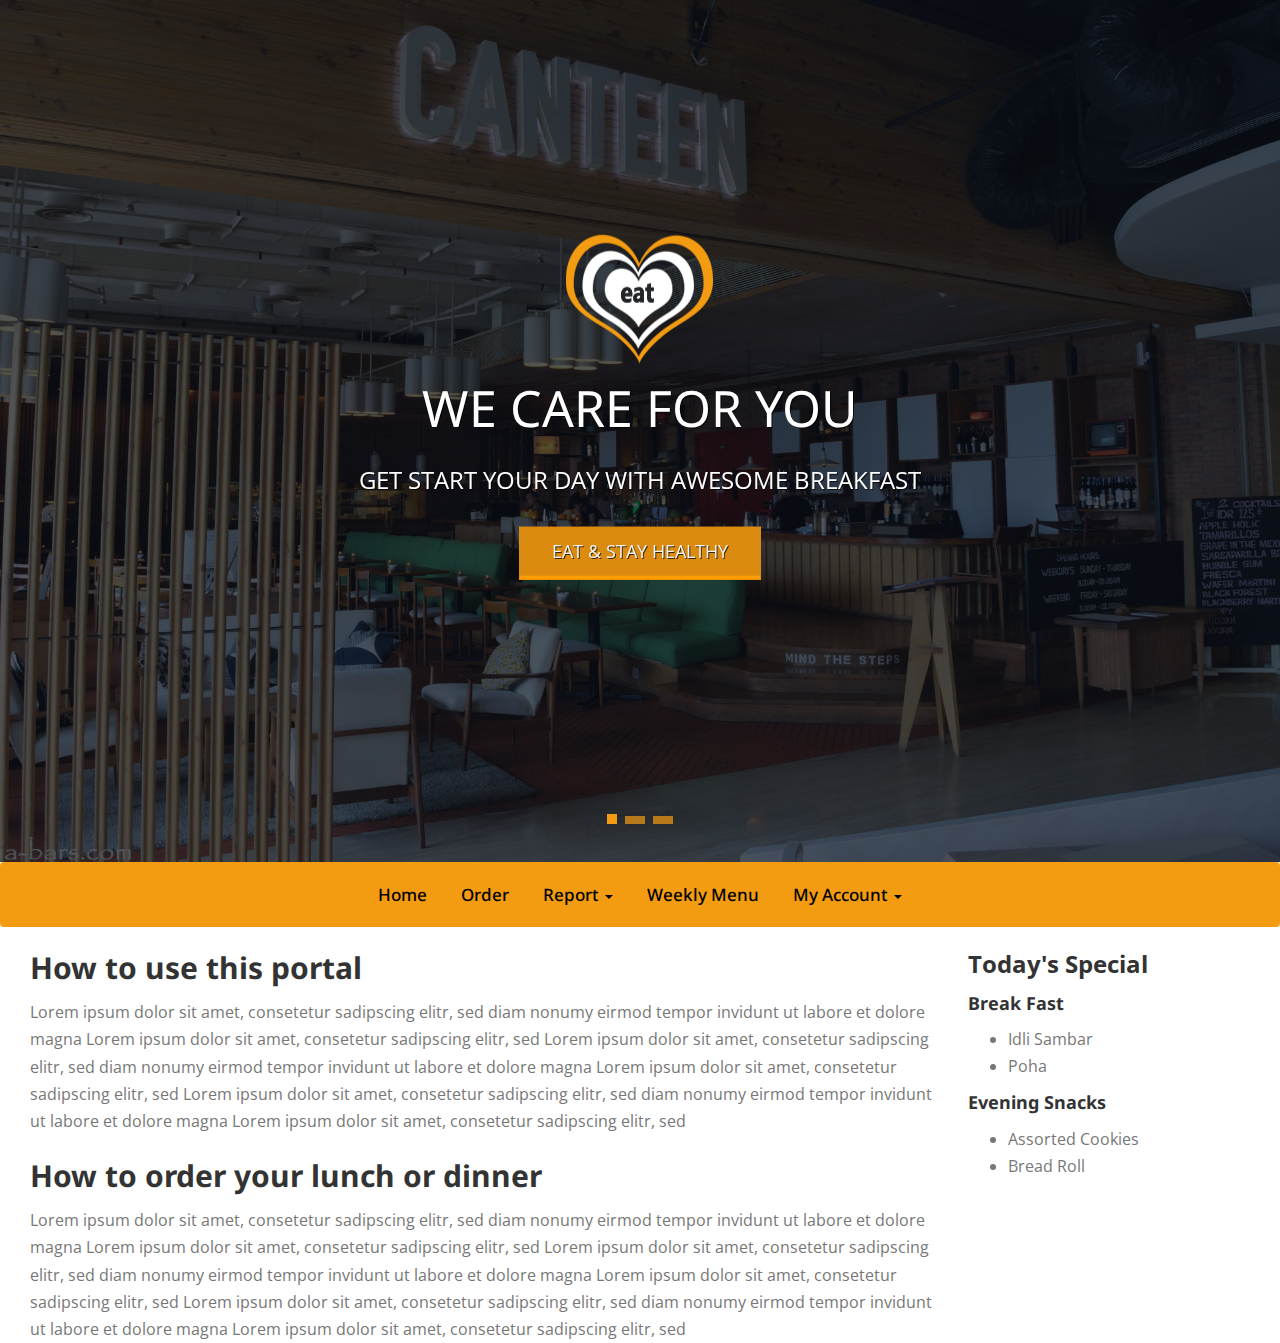
<file: index.html>
!DOCTYPE html>
<!--[if lt IE 7 ]> <html class="ie ie6 no-js" lang="en"> <![endif]-->
<!--[if IE 7 ]>    <html class="ie ie7 no-js" lang="en"> <![endif]-->
<!--[if IE 8 ]>    <html class="ie ie8 no-js" lang="en"> <![endif]-->
<!--[if IE 9 ]>    <html class="ie ie9 no-js" lang="en"> <![endif]-->
<!--[if gt IE 9]><!-->
<html class="no-js" lang="en">
<!--<![endif]-->
<head>

<meta charset="UTF-8"/>

<title>Eat Restaurant Bootstrap HTML5 Responsive Template</title>

<meta name="description" content="Eat Restaurant Bootstrap Template">

<meta name="author" content="webthemez">

<meta name="viewport" content="width=device-width, initial-scale=1.0">

<link rel="stylesheet" type="text/css" media="screen" href="css/bootstrap.css">
<link rel="stylesheet" href="css/font-awesome.css">
<!--<link rel="stylesheet" href="css/animate.css">-->
<link rel="stylesheet" href="css/styles.css">

<link href='http://fonts.googleapis.com/css?family=Droid+Sans:400,700' rel='stylesheet' type='text/css'>
<link href='http://fonts.googleapis.com/css?family=Open+Sans:400,700' rel='stylesheet' type='text/css'>

 
</head>
<body>
<!--wrapper start-->
<div class="wrapper">
	<!--header-->
	<header id="header">
	<div class="carousel fade-carousel slide" data-ride="carousel" data-interval="4000" id="bs-carousel">
  <!-- Overlay -->
  <div class="overlay"></div>

  <!-- Indicators -->
  <ol class="carousel-indicators">
    <li data-target="#bs-carousel" data-slide-to="0" class="active"></li>
    <li data-target="#bs-carousel" data-slide-to="1"></li>
    <li data-target="#bs-carousel" data-slide-to="2"></li>
  </ol>
  
  <!-- Wrapper for slides -->
  <div class="carousel-inner">
    <div class="item slides active">
      <div class="slide-1"></div>
      <div class="hero">
        <hgroup>
		 <img src="img/logo.png" alt="logo"/>
            <h1>We care for you</h1>        
            <h3>Get start your day with awesome breakfast</h3>
        </hgroup>
        <a class="btn btn-hero btn-lg" href="#service">Eat & Stay healthy</a>
      </div>
    </div>
    <div class="item slides">
      <div class="slide-2"></div>
      <div class="hero">        
        <hgroup>
		   <img src="img/logo.png" alt="logo"/>
            <h1>We care for you</h1>        
            <h3>Get start your day with awesome breakfast</h3>
        </hgroup>       
        <a class="btn btn-hero btn-lg" href="#service">Eat & Stay healthy</a>
      </div>
    </div>
    <div class="item slides">
      <div class="slide-3"></div>
      <div class="hero">        
        <hgroup>
		 <img src="img/logo.png" alt="logo"/>
            <h1>We care for you</h1>        
            <h3>Get start your day with awesome breakfast</h3>
        </hgroup>
        <a class="btn btn-hero btn-lg" href="#service">Eat & Stay healthy</a>
      </div>
    </div>
  </div> 


	<div class="menu">
		<nav class="navbar navbar-wrapper"> 
      <div class="container">
            <div class="navbar-header">
        <button type="button" id="nav-toggle" class="navbar-toggle" data-toggle="collapse" data-target="#main-nav"> <span class="sr-only">Toggle navigation</span> <span class="icon-bar"></span> <span class="icon-bar"></span> <span class="icon-bar"></span> </button>
        </div>
	    <div id="main-nav" class="collapse navbar-collapse">
			 <ul class="nav navbar-nav">
			  <li><a href="homepage.html" class="scroll-link">Home</a></li>
			  <li><a href="orderpage.html" class="scroll-link">Order</a></li>
			  <li class="dropdown" class="scroll link">
          <a class="dropdown-toggle" data-toggle="dropdown" href="#">Report <span class="caret"></span></a>
          <ul class="dropdown-menu" role="menu">
            <li><a href="dailyreports.html">Daily Report</a></li>
            <li><a href="weeklyreports.html">Weekly Report</a></li>
            <li><a href="wastagedaily.html">Wastage Daily</a></li>
            <li><a href="wastageweekly.html">Wastage Weekly</a></li>
          </ul>
        </li>
      
			  <li><a href="weeklymenupage.html" class="scroll-link">Weekly Menu</a></li> 
			  <li class="dropdown" class="">
          <a class="dropdown-toggle" data-toggle="dropdown" href="#">My Account <span class="caret"></span></a>
          <ul class="dropdown-menu" role="menu">
            <li><a href="login.html">Log In</a></li>
            <li><a href="profilepage.html">Profile</a></li>
            <li><a href="orderhistory.html">Orders</a></li>
            <li><a href="homepage.html">SignOut</a></li>
          </ul>
        </li>
			</ul>
      </div>
      </div>  
		</nav>
	</div>		
	</header>
<div class="col-sm-12">
  <div class="col-sm-9">
    <h2>How to use this portal</h2>
    Lorem ipsum dolor sit amet, consetetur sadipscing elitr, sed diam nonumy eirmod tempor invidunt ut labore et dolore magna Lorem ipsum dolor sit amet, consetetur sadipscing elitr, sed Lorem ipsum dolor sit amet, consetetur sadipscing elitr, sed diam nonumy eirmod tempor invidunt ut labore et dolore magna Lorem ipsum dolor sit amet, consetetur sadipscing elitr, sed Lorem ipsum dolor sit amet, consetetur sadipscing elitr, sed diam nonumy eirmod tempor invidunt ut labore et dolore magna Lorem ipsum dolor sit amet, consetetur sadipscing elitr, sed
    <h2>How to order your lunch or dinner</h2>
      Lorem ipsum dolor sit amet, consetetur sadipscing elitr, sed diam nonumy eirmod tempor invidunt ut labore et dolore magna Lorem ipsum dolor sit amet, consetetur sadipscing elitr, sed Lorem ipsum dolor sit amet, consetetur sadipscing elitr, sed diam nonumy eirmod tempor invidunt ut labore et dolore magna Lorem ipsum dolor sit amet, consetetur sadipscing elitr, sed Lorem ipsum dolor sit amet, consetetur sadipscing elitr, sed diam nonumy eirmod tempor invidunt ut labore et dolore magna Lorem ipsum dolor   sit amet, consetetur sadipscing elitr, sed
  </div>
  <div class="col-sm-3">
    <h3>Today's Special</h3>
      <h4>Break Fast</h4>
        <ul>
          <li>Idli Sambar</li>
          <li>Poha</li>
        </ul>
      <h4>Evening Snacks</h4>
        <ul>
          <li>Assorted Cookies</li>
          <li>Bread Roll</li>
        </ul>
  </div>
</div>
</div>

<!--Javascripts-->
<script src="js/jquery.js"></script>
<script src="js/modernizr.js"></script>
<script src="js/bootstrap.js"></script>
<script src="js/jquery-scrolltofixed.js"></script>
<script src="js/jquery.nav.js"></script> 
<script src="js/jquery.easing.1.3.js"></script>
<script src="js/menustick.js"></script> 
<script src="js/easing.js"></script>
<script src="js/wow.js"></script>
<script src="js/smoothscroll.js"></script>
<script src="js/masonry.js"></script>
<script src="js/imgloaded.js"></script>
<script src="js/classie.js"></script>
<script src="js/colorfinder.js"></script>
<script src="js/gridscroll.js"></script>
<script src="js/contact.js"></script>
<script src="js/custom.js"></script>

<script type="text/javascript">
jQuery(function($) {
$(document).ready( function() {
  $('.navbar-wrapper').stickUp();
  });
});
</script>
</body>
</html>
</file>
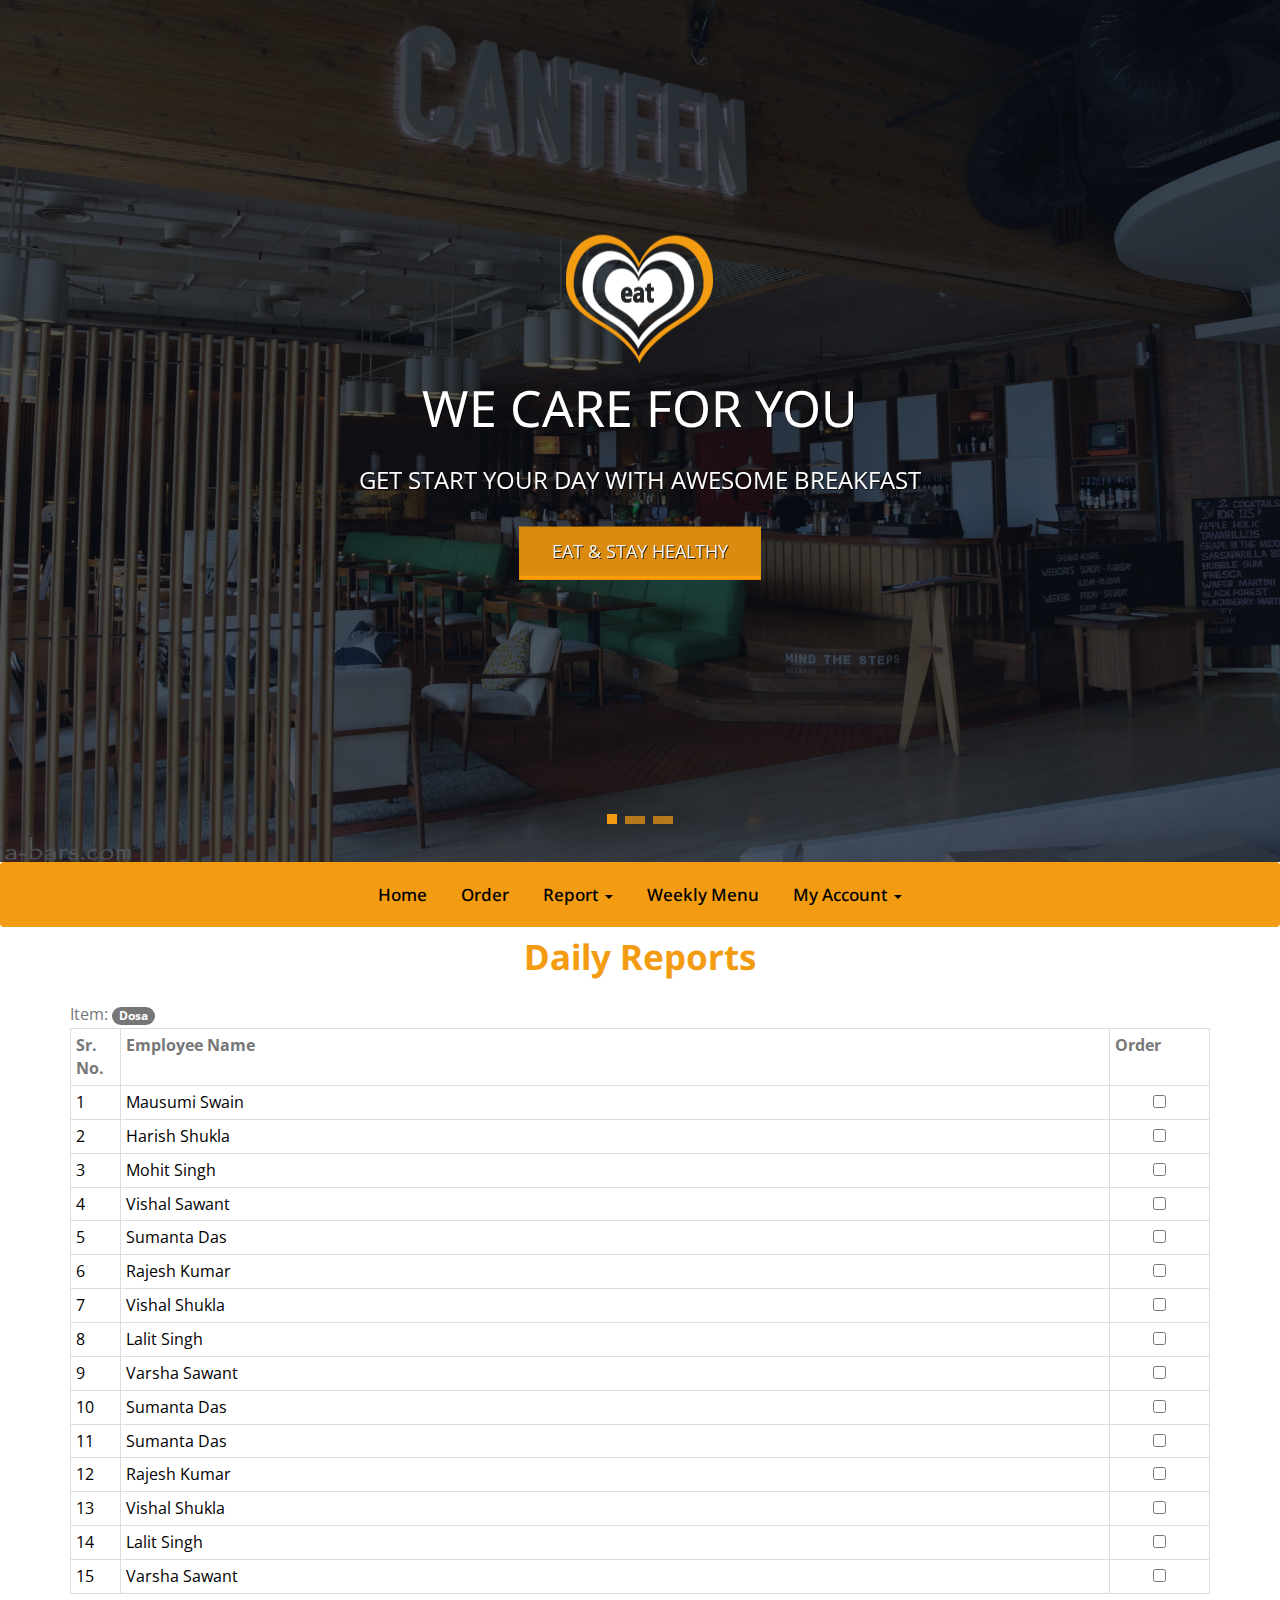
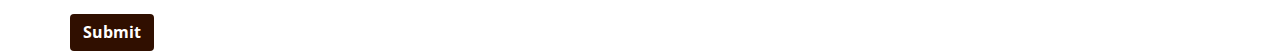
<file: dailyreports.html>
!DOCTYPE html>
<!--[if lt IE 7 ]> <html class="ie ie6 no-js" lang="en"> <![endif]-->
<!--[if IE 7 ]>    <html class="ie ie7 no-js" lang="en"> <![endif]-->
<!--[if IE 8 ]>    <html class="ie ie8 no-js" lang="en"> <![endif]-->
<!--[if IE 9 ]>    <html class="ie ie9 no-js" lang="en"> <![endif]-->
<!--[if gt IE 9]><!-->
<html class="no-js" lang="en">
<!--<![endif]-->
<head>

<meta charset="UTF-8"/>

<title>Eat Restaurant Bootstrap HTML5 Responsive Template</title>

<meta name="description" content="Eat Restaurant Bootstrap Template">

<meta name="author" content="webthemez">

<meta name="viewport" content="width=device-width, initial-scale=1.0">

<link rel="stylesheet" type="text/css" media="screen" href="css/bootstrap.css">
<link rel="stylesheet" href="css/font-awesome.css">
<!--<link rel="stylesheet" href="css/animate.css">-->
<link rel="stylesheet" href="css/styles.css">

<link href='http://fonts.googleapis.com/css?family=Droid+Sans:400,700' rel='stylesheet' type='text/css'>
<link href='http://fonts.googleapis.com/css?family=Open+Sans:400,700' rel='stylesheet' type='text/css'>

 
</head>
<body>
<!--wrapper start-->
<div class="wrapper">
	<!--header-->
	<header id="header">
	<div class="carousel fade-carousel slide" data-ride="carousel" data-interval="4000" id="bs-carousel">
  <!-- Overlay -->
  <div class="overlay"></div>

  <!-- Indicators -->
  <ol class="carousel-indicators">
    <li data-target="#bs-carousel" data-slide-to="0" class="active"></li>
    <li data-target="#bs-carousel" data-slide-to="1"></li>
    <li data-target="#bs-carousel" data-slide-to="2"></li>
  </ol>
  
  <!-- Wrapper for slides -->
  <div class="carousel-inner">
    <div class="item slides active">
      <div class="slide-1"></div>
      <div class="hero">
        <hgroup>
		 <img src="img/logo.png" alt="logo"/>
            <h1>We care for you</h1>        
            <h3>Get start your day with awesome breakfast</h3>
        </hgroup>
        <a class="btn btn-hero btn-lg" href="#service">Eat & Stay healthy</a>
      </div>
    </div>
    <div class="item slides">
      <div class="slide-2"></div>
      <div class="hero">        
        <hgroup>
		   <img src="img/logo.png" alt="logo"/>
            <h1>We care for you</h1>        
            <h3>Get start your day with awesome breakfast</h3>
        </hgroup>       
        <a class="btn btn-hero btn-lg" href="#service">Eat & Stay healthy</a>
      </div>
    </div>
    <div class="item slides">
      <div class="slide-3"></div>
      <div class="hero">        
        <hgroup>
		 <img src="img/logo.png" alt="logo"/>
            <h1>We care for you</h1>        
            <h3>Get start your day with awesome breakfast</h3>
        </hgroup>
        <a class="btn btn-hero btn-lg" href="#service">Eat & Stay healthy</a>
      </div>
    </div>
  </div> 


	<div class="menu">
		<nav class="navbar navbar-wrapper"> 
      <div class="container">
            <div class="navbar-header">
        <button type="button" id="nav-toggle" class="navbar-toggle" data-toggle="collapse" data-target="#main-nav"> <span class="sr-only">Toggle navigation</span> <span class="icon-bar"></span> <span class="icon-bar"></span> <span class="icon-bar"></span> </button>
        </div>
      <div id="main-nav" class="collapse navbar-collapse">
       <ul class="nav navbar-nav">
        <li><a href="homepage.html" class="scroll-link">Home</a></li>
        <li><a href="orderpage.html" class="scroll-link">Order</a></li>
        <li class="dropdown" class="scroll link">
          <a class="dropdown-toggle" data-toggle="dropdown" href="#">Report <span class="caret"></span></a>
          <ul class="dropdown-menu" role="menu">
            <li><a href="dailyreports.html">Daily Report</a></li>
            <li><a href="weeklyreports.html">Weekly Report</a></li>
            <li><a href="wastagedaily.html">Wastage Daily</a></li>
            <li><a href="wastageweekly.html">Wastage Weekly</a></li>
          </ul>
        </li>
      
        <li><a href="weeklymenupage.html" class="scroll-link">Weekly Menu</a></li> 
        <li class="dropdown" class="">
          <a class="dropdown-toggle" data-toggle="dropdown" href="#">My Account <span class="caret"></span></a>
          <ul class="dropdown-menu" role="menu">
            <li><a href="login.html">Log In</a></li>
            <li><a href="profilepage.html">Profile</a></li>
            <li><a href="orderhistory.html">Orders</a></li>
            <li><a href="homepage.html">SignOut</a></li>
          </ul>
        </li>
      </ul>
      </div>
      </div>  
		</nav>
	</div>		
	</header>

  
  
    <div class="container">
      <div class="heading">     
      <h2>Daily Reports</h2>     
      <!--<h3>Phasellus non dolor nibh. Nullam elementum tellus pretium feugiat.<br>
       Cras dictum tellus dui, vitae sollicitudin ipsum tincidunt in. Sed tincidunt tristique enim sed sollcitudin.</h3>-->
    </div> 
    <div class="label-txt">Item: <span class="badge">Dosa</span></div>
      <table class="table table-condensed table-bordered">
        <tr>
          <th width="50px">Sr. No.</th>
          <th>Employee Name</th>
          <th width="100px">Order</th>
        </tr>
        <tr>
          <td>1</td>
          <td>Mausumi Swain</td>
          <td class="text-center"><input class="check-box" type="checkbox"></td>
        </tr>
        <tr>
          <td>2</td>
          <td>Harish Shukla</td>
          <td class="text-center"><input class="check-box" type="checkbox"></td>
        </tr>
        <tr>
          <td>3</td>
          <td>Mohit Singh</td>
          <td class="text-center"><input class="check-box" type="checkbox"></td>
        </tr>
        <tr>
          <td>4</td>
          <td>Vishal Sawant</td>
          <td class="text-center"><input class="check-box" type="checkbox"></td>
        </tr>
        <tr>
          <td>5</td>
          <td>Sumanta Das</td>
          <td class="text-center"><input class="check-box" type="checkbox"></td>
        </tr>
        <tr>
          <td>6</td>
          <td>Rajesh Kumar</td>
          <td class="text-center"><input class="check-box" type="checkbox"></td>
        </tr>
        <tr>
          <td>7</td>
          <td>Vishal Shukla</td>
          <td class="text-center"><input class="check-box" type="checkbox"></td>
        </tr>
        <tr>
          <td>8</td>
          <td>Lalit Singh</td>
          <td class="text-center"><input class="check-box" type="checkbox"></td>
        </tr>
        <tr>
          <td>9</td>
          <td>Varsha Sawant</td>
          <td class="text-center"><input class="check-box" type="checkbox"></td>
        </tr>
        <tr>
          <td>10</td>
          <td>Sumanta Das</td>
          <td class="text-center"><input class="check-box" type="checkbox"></td>
        </tr>
        <tr>
          <td>11</td>
          <td>Sumanta Das</td>
          <td class="text-center"><input class="check-box" type="checkbox"></td>
        </tr>
        <tr>
          <td>12</td>
          <td>Rajesh Kumar</td>
          <td class="text-center"><input class="check-box" type="checkbox"></td>
        </tr>
        <tr>
          <td>13</td>
          <td>Vishal Shukla</td>
          <td class="text-center"><input class="check-box" type="checkbox"></td>
        </tr>
        <tr>
          <td>14</td>
          <td>Lalit Singh</td>
          <td class="text-center"><input class="check-box" type="checkbox"></td>
        </tr>
        <tr>
          <td>15</td>
          <td>Varsha Sawant</td>
          <td class="text-center"><input class="check-box" type="checkbox"></td>
        </tr>
      </table>
      <div class="right">
        <button class="btn btn-submit">Submit</button>
      </div>
    </div>
  </div>

<!--Javascripts-->
<script src="js/jquery.js"></script>
<script src="js/modernizr.js"></script>
<script src="js/bootstrap.js"></script>
<script src="js/jquery-scrolltofixed.js"></script>
<script src="js/jquery.nav.js"></script> 
<script src="js/jquery.easing.1.3.js"></script>
<script src="js/menustick.js"></script> 
<script src="js/easing.js"></script>
<script src="js/wow.js"></script>
<script src="js/smoothscroll.js"></script>
<script src="js/masonry.js"></script>
<script src="js/imgloaded.js"></script>
<script src="js/classie.js"></script>
<script src="js/colorfinder.js"></script>
<script src="js/gridscroll.js"></script>
<script src="js/contact.js"></script>
<script src="js/custom.js"></script>

<script type="text/javascript">
jQuery(function($) {
$(document).ready( function() {
  $('.navbar-wrapper').stickUp();
  });
});
</script>
</body>
</html>
</file>
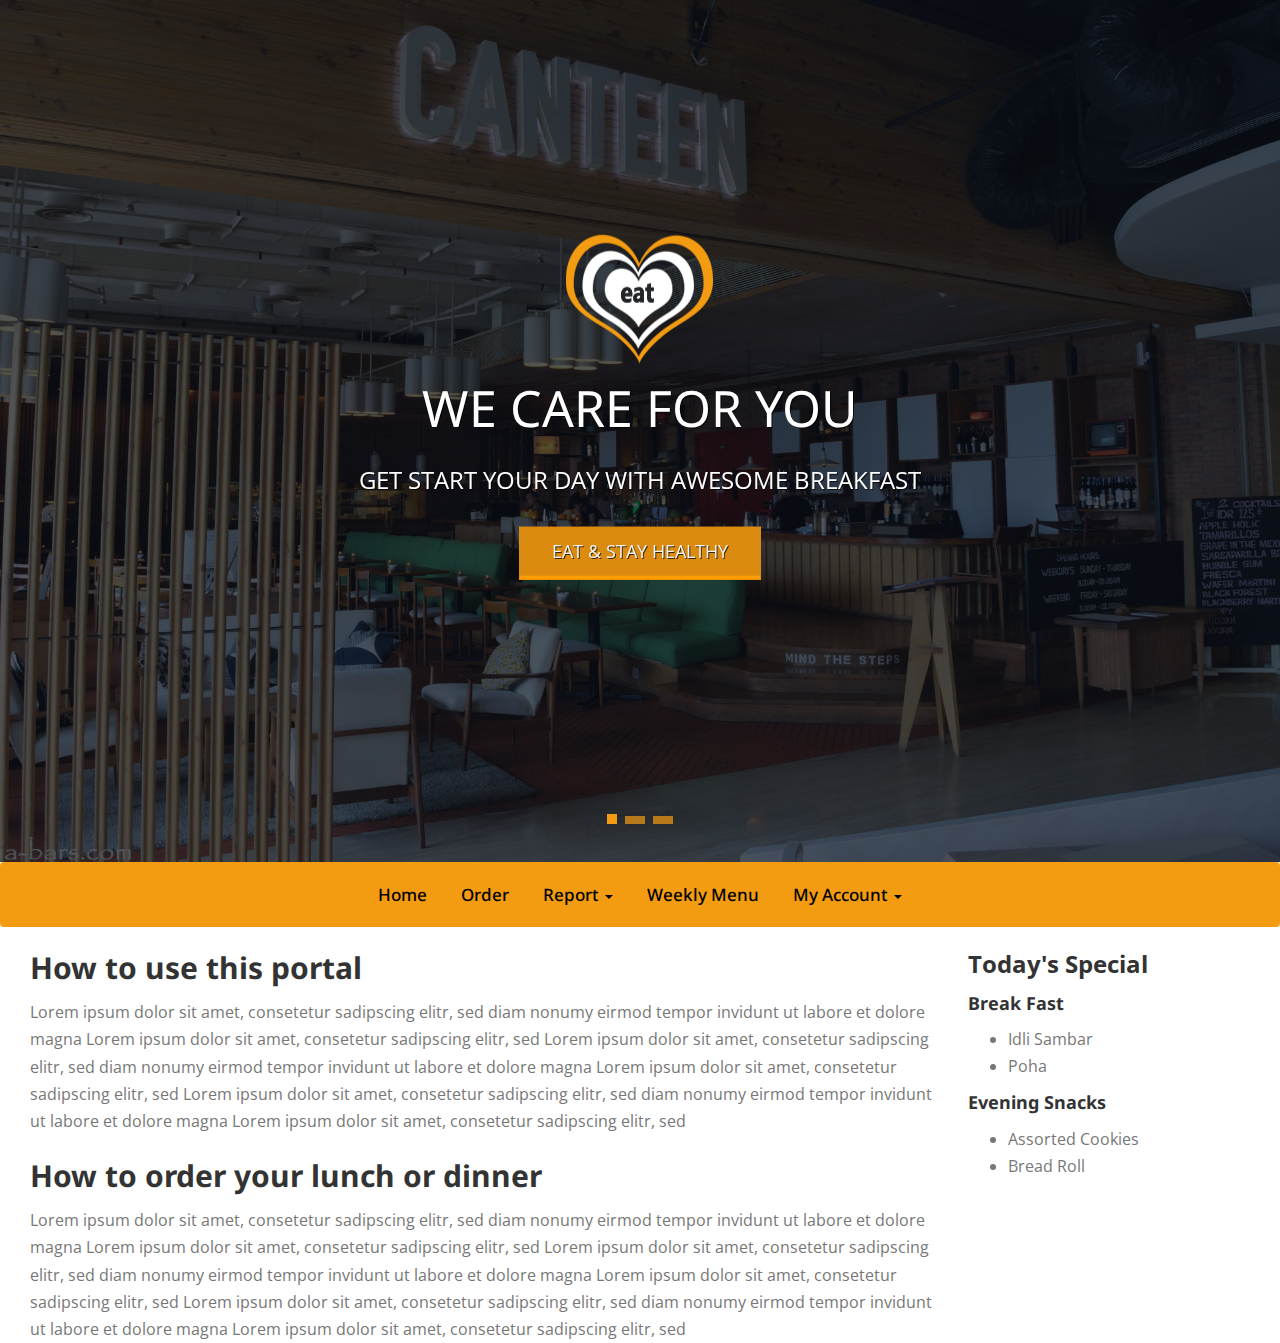
<file: homepage.html>
!DOCTYPE html>
<!--[if lt IE 7 ]> <html class="ie ie6 no-js" lang="en"> <![endif]-->
<!--[if IE 7 ]>    <html class="ie ie7 no-js" lang="en"> <![endif]-->
<!--[if IE 8 ]>    <html class="ie ie8 no-js" lang="en"> <![endif]-->
<!--[if IE 9 ]>    <html class="ie ie9 no-js" lang="en"> <![endif]-->
<!--[if gt IE 9]><!-->
<html class="no-js" lang="en">
<!--<![endif]-->
<head>

<meta charset="UTF-8"/>

<title>Eat Restaurant Bootstrap HTML5 Responsive Template</title>

<meta name="description" content="Eat Restaurant Bootstrap Template">

<meta name="author" content="webthemez">

<meta name="viewport" content="width=device-width, initial-scale=1.0">

<link rel="stylesheet" type="text/css" media="screen" href="css/bootstrap.css">
<link rel="stylesheet" href="css/font-awesome.css">
<!--<link rel="stylesheet" href="css/animate.css">-->
<link rel="stylesheet" href="css/styles.css">

<link href='http://fonts.googleapis.com/css?family=Droid+Sans:400,700' rel='stylesheet' type='text/css'>
<link href='http://fonts.googleapis.com/css?family=Open+Sans:400,700' rel='stylesheet' type='text/css'>

 
</head>
<body>
<!--wrapper start-->
<div class="wrapper">
	<!--header-->
	<header id="header">
	<div class="carousel fade-carousel slide" data-ride="carousel" data-interval="4000" id="bs-carousel">
  <!-- Overlay -->
  <div class="overlay"></div>

  <!-- Indicators -->
  <ol class="carousel-indicators">
    <li data-target="#bs-carousel" data-slide-to="0" class="active"></li>
    <li data-target="#bs-carousel" data-slide-to="1"></li>
    <li data-target="#bs-carousel" data-slide-to="2"></li>
  </ol>
  
  <!-- Wrapper for slides -->
  <div class="carousel-inner">
    <div class="item slides active">
      <div class="slide-1"></div>
      <div class="hero">
        <hgroup>
		 <img src="img/logo.png" alt="logo"/>
            <h1>We care for you</h1>        
            <h3>Get start your day with awesome breakfast</h3>
        </hgroup>
        <a class="btn btn-hero btn-lg" href="#service">Eat & Stay healthy</a>
      </div>
    </div>
    <div class="item slides">
      <div class="slide-2"></div>
      <div class="hero">        
        <hgroup>
		   <img src="img/logo.png" alt="logo"/>
            <h1>We care for you</h1>        
            <h3>Get start your day with awesome breakfast</h3>
        </hgroup>       
        <a class="btn btn-hero btn-lg" href="#service">Eat & Stay healthy</a>
      </div>
    </div>
    <div class="item slides">
      <div class="slide-3"></div>
      <div class="hero">        
        <hgroup>
		 <img src="img/logo.png" alt="logo"/>
            <h1>We care for you</h1>        
            <h3>Get start your day with awesome breakfast</h3>
        </hgroup>
        <a class="btn btn-hero btn-lg" href="#service">Eat & Stay healthy</a>
      </div>
    </div>
  </div> 


	<div class="menu">
		<nav class="navbar navbar-wrapper"> 
      <div class="container">
            <div class="navbar-header">
        <button type="button" id="nav-toggle" class="navbar-toggle" data-toggle="collapse" data-target="#main-nav"> <span class="sr-only">Toggle navigation</span> <span class="icon-bar"></span> <span class="icon-bar"></span> <span class="icon-bar"></span> </button>
        </div>
	    <div id="main-nav" class="collapse navbar-collapse">
			 <ul class="nav navbar-nav">
			  <li><a href="#header" class="scroll-link">Home</a></li>
			  <li><a href="orderpage" class="scroll-link">Order</a></li>
			  <li class="dropdown" class="scroll link">
          <a class="dropdown-toggle" data-toggle="dropdown" href="#">Report <span class="caret"></span></a>
          <ul class="dropdown-menu" role="menu">
            <li><a href="#aboutUs">Daily</a></li>
            <li><a href="#aboutUs">Wastage</a></li>
          </ul>
        </li>
      
			  <li><a href="#gallery" class="scroll-link">Weekly Menu</a></li> 
			  <li class="dropdown" class="">
          <a class="dropdown-toggle" data-toggle="dropdown" href="#">My Account <span class="caret"></span></a>
          <ul class="dropdown-menu" role="menu">
            <li><a href="#slideshow">Profile</a></li>
            <li><a href="#slideshow">Orders</a></li>
            <li><a href="#slideshow">SignOut</a></li>
          </ul>
        </li>
			</ul>
      </div>
      </div>  
		</nav>
	</div>		
	</header>
<div class="col-sm-12">
  <div class="col-sm-9">
    <h2>How to use this portal</h2>
    Lorem ipsum dolor sit amet, consetetur sadipscing elitr, sed diam nonumy eirmod tempor invidunt ut labore et dolore magna Lorem ipsum dolor sit amet, consetetur sadipscing elitr, sed Lorem ipsum dolor sit amet, consetetur sadipscing elitr, sed diam nonumy eirmod tempor invidunt ut labore et dolore magna Lorem ipsum dolor sit amet, consetetur sadipscing elitr, sed Lorem ipsum dolor sit amet, consetetur sadipscing elitr, sed diam nonumy eirmod tempor invidunt ut labore et dolore magna Lorem ipsum dolor sit amet, consetetur sadipscing elitr, sed
    <h2>How to order your lunch or dinner</h2>
      Lorem ipsum dolor sit amet, consetetur sadipscing elitr, sed diam nonumy eirmod tempor invidunt ut labore et dolore magna Lorem ipsum dolor sit amet, consetetur sadipscing elitr, sed Lorem ipsum dolor sit amet, consetetur sadipscing elitr, sed diam nonumy eirmod tempor invidunt ut labore et dolore magna Lorem ipsum dolor sit amet, consetetur sadipscing elitr, sed Lorem ipsum dolor sit amet, consetetur sadipscing elitr, sed diam nonumy eirmod tempor invidunt ut labore et dolore magna Lorem ipsum dolor   sit amet, consetetur sadipscing elitr, sed
  </div>
  <div class="col-sm-3">
    <h3>Today's Special</h3>
      <h4>Break Fast</h4>
        <ul>
          <li>Idli Sambar</li>
          <li>Poha</li>
        </ul>
      <h4>Evening Snacks</h4>
        <ul>
          <li>Assorted Cookies</li>
          <li>Bread Roll</li>
        </ul>
  </div>
</div>
</div>

<!--Javascripts-->
<script src="js/jquery.js"></script>
<script src="js/modernizr.js"></script>
<script src="js/bootstrap.js"></script>
<script src="js/jquery-scrolltofixed.js"></script>
<script src="js/jquery.nav.js"></script> 
<script src="js/jquery.easing.1.3.js"></script>
<script src="js/menustick.js"></script> 
<script src="js/easing.js"></script>
<script src="js/wow.js"></script>
<script src="js/smoothscroll.js"></script>
<script src="js/masonry.js"></script>
<script src="js/imgloaded.js"></script>
<script src="js/classie.js"></script>
<script src="js/colorfinder.js"></script>
<script src="js/gridscroll.js"></script>
<script src="js/contact.js"></script>
<script src="js/custom.js"></script>

<script type="text/javascript">
jQuery(function($) {
$(document).ready( function() {
  $('.navbar-wrapper').stickUp();
  });
});
</script>
</body>
</html>
</file>
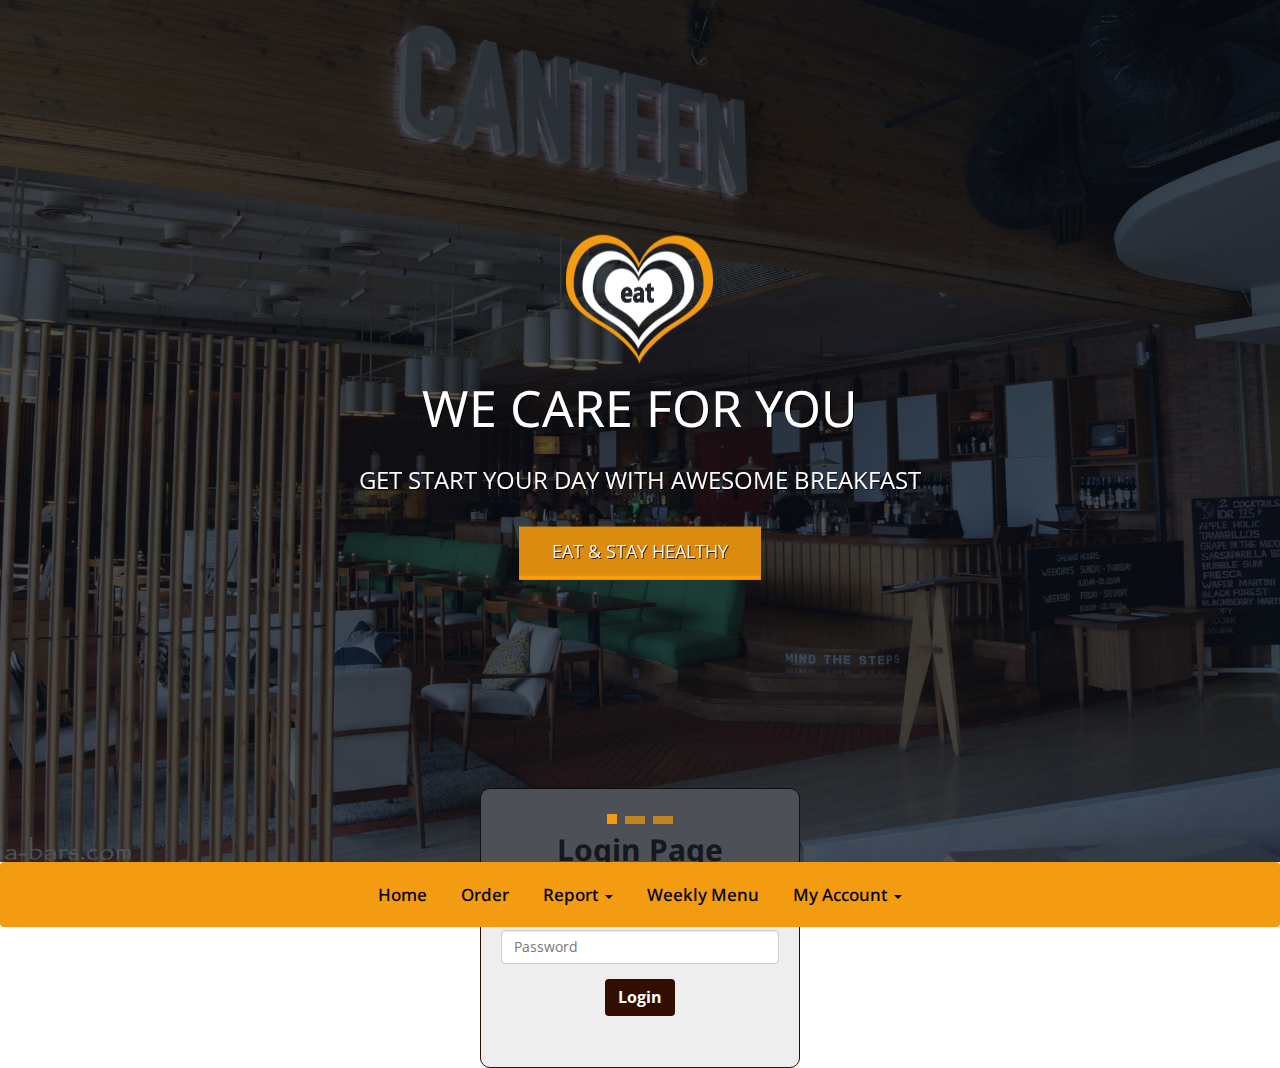
<file: login.html>
!DOCTYPE html>
<!--[if lt IE 7 ]> <html class="ie ie6 no-js" lang="en"> <![endif]-->
<!--[if IE 7 ]>    <html class="ie ie7 no-js" lang="en"> <![endif]-->
<!--[if IE 8 ]>    <html class="ie ie8 no-js" lang="en"> <![endif]-->
<!--[if IE 9 ]>    <html class="ie ie9 no-js" lang="en"> <![endif]-->
<!--[if gt IE 9]><!-->
<html class="no-js" lang="en">
<!--<![endif]-->
<head>

<meta charset="UTF-8"/>

<title>Eat Restaurant Bootstrap HTML5 Responsive Template</title>

<meta name="description" content="Eat Restaurant Bootstrap Template">

<meta name="author" content="webthemez">

<meta name="viewport" content="width=device-width, initial-scale=1.0">

<link rel="stylesheet" type="text/css" media="screen" href="css/bootstrap.css">
<link rel="stylesheet" href="css/font-awesome.css">
<!--<link rel="stylesheet" href="css/animate.css">-->
<link rel="stylesheet" href="css/styles.css">

<link href='http://fonts.googleapis.com/css?family=Droid+Sans:400,700' rel='stylesheet' type='text/css'>
<link href='http://fonts.googleapis.com/css?family=Open+Sans:400,700' rel='stylesheet' type='text/css'>

 
</head>
<body>
<!--wrapper start-->
<div class="wrapper">
	<!--header-->
	<header id="header">
	<div class="carousel fade-carousel slide" data-ride="carousel" data-interval="4000" id="bs-carousel">
  <!-- Overlay -->
  <div class="overlay"></div>

  <!-- Indicators -->
  <ol class="carousel-indicators">
    <li data-target="#bs-carousel" data-slide-to="0" class="active"></li>
    <li data-target="#bs-carousel" data-slide-to="1"></li>
    <li data-target="#bs-carousel" data-slide-to="2"></li>
  </ol>
  
  <!-- Wrapper for slides -->
  <div class="carousel-inner">
    <div class="item slides active">
      <div class="slide-1"></div>
      <div class="hero">
        <hgroup>
		 <img src="img/logo.png" alt="logo"/>
            <h1>We care for you</h1>        
            <h3>Get start your day with awesome breakfast</h3>
        </hgroup>
        <a class="btn btn-hero btn-lg" href="#service">Eat & Stay healthy</a>
      </div>
    </div>
    <div class="item slides">
      <div class="slide-2"></div>
      <div class="hero">        
        <hgroup>
		   <img src="img/logo.png" alt="logo"/>
            <h1>We care for you</h1>        
            <h3>Get start your day with awesome breakfast</h3>
        </hgroup>       
        <a class="btn btn-hero btn-lg" href="#service">Eat & Stay healthy</a>
      </div>
    </div>
    <div class="item slides">
      <div class="slide-3"></div>
      <div class="hero">        
        <hgroup>
		 <img src="img/logo.png" alt="logo"/>
            <h1>We care for you</h1>        
            <h3>Get start your day with awesome breakfast</h3>
        </hgroup>
        <a class="btn btn-hero btn-lg" href="#service">Eat & Stay healthy</a>
      </div>
    </div>
  </div> 


	<div class="menu">
		<nav class="navbar navbar-wrapper"> 
      <div class="container">
            <div class="navbar-header">
        <button type="button" id="nav-toggle" class="navbar-toggle" data-toggle="collapse" data-target="#main-nav"> <span class="sr-only">Toggle navigation</span> <span class="icon-bar"></span> <span class="icon-bar"></span> <span class="icon-bar"></span> </button>
        </div>
	    <div id="main-nav" class="collapse navbar-collapse">
			 <ul class="nav navbar-nav">
			  <li><a href="homepage.html" class="scroll-link">Home</a></li>
			  <li><a href="orderpage.html" class="scroll-link">Order</a></li>
			  <li class="dropdown" class="scroll link">
          <a class="dropdown-toggle" data-toggle="dropdown" href="#">Report <span class="caret"></span></a>
          <ul class="dropdown-menu" role="menu">
            <li><a href="dailyreports.html">Daily Report</a></li>
            <li><a href="weeklyreports.html">Weekly Report</a></li>
            <li><a href="wastagedaily.html">Wastage Daily</a></li>
            <li><a href="wastageweekly.html">Wastage Weekly</a></li>
          </ul>
        </li>
      
			  <li><a href="weeklymenupage.html" class="scroll-link">Weekly Menu</a></li> 
			  <li class="dropdown" class="">
          <a class="dropdown-toggle" data-toggle="dropdown" href="#">My Account <span class="caret"></span></a>
          <ul class="dropdown-menu" role="menu">
            <li><a href="login.html">Log In</a></li>
            <li><a href="profilepage.html">Profile</a></li>
            <li><a href="orderhistory.html">Orders</a></li>
            <li><a href="homepage.html">SignOut</a></li>
          </ul>
        </li>
			</ul>
      </div>
      </div>  
		</nav>
	</div>		
	</header>

  <div class="col-sm-12">
    <div class="form_bg">
      <form>
        <h2 class="text-center">Login Page</h2>
          <div class="form-group">
            <input type="text" class="form-control" id="username" placeholder="Username">
          </div>
          <div class="form-group">
            <input type="password" class="form-control" id="pwd" placeholder="Password">
          </div>
          <div class="align-center">
            <button type="submit" class="btn btn-submit" id="login">Login</button>
          </div>
      </form>
    </div>
  </div>
  
</div>


</div>

<!--Javascripts-->
<script src="js/jquery.js"></script>
<script src="js/modernizr.js"></script>
<script src="js/bootstrap.js"></script>
<script src="js/jquery-scrolltofixed.js"></script>
<script src="js/jquery.nav.js"></script> 
<script src="js/jquery.easing.1.3.js"></script>
<script src="js/menustick.js"></script> 
<script src="js/easing.js"></script>
<script src="js/wow.js"></script>
<script src="js/smoothscroll.js"></script>
<script src="js/masonry.js"></script>
<script src="js/imgloaded.js"></script>
<script src="js/classie.js"></script>
<script src="js/colorfinder.js"></script>
<script src="js/gridscroll.js"></script>
<script src="js/contact.js"></script>
<script src="js/custom.js"></script>

<script type="text/javascript">
jQuery(function($) {
$(document).ready( function() {
  $('.navbar-wrapper').stickUp();
  });
});
</script>
</body>
</html>
</file>
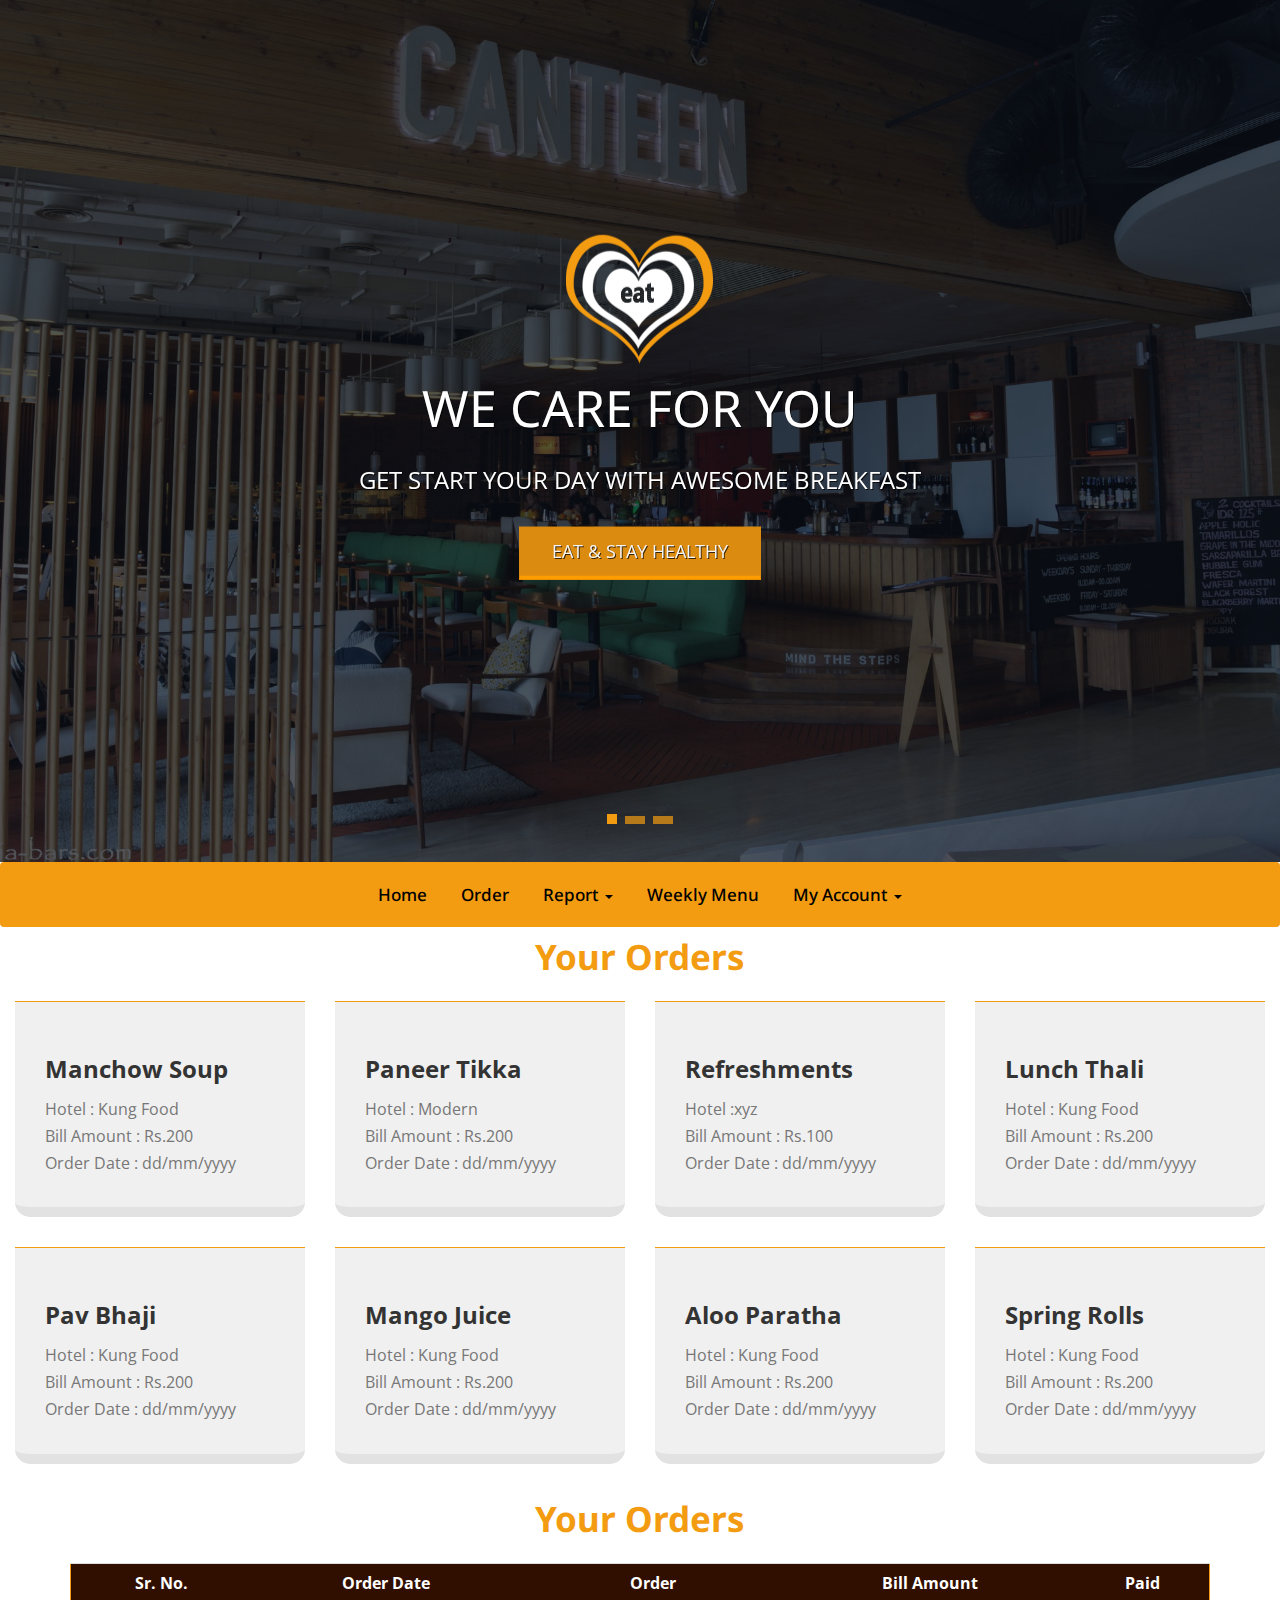
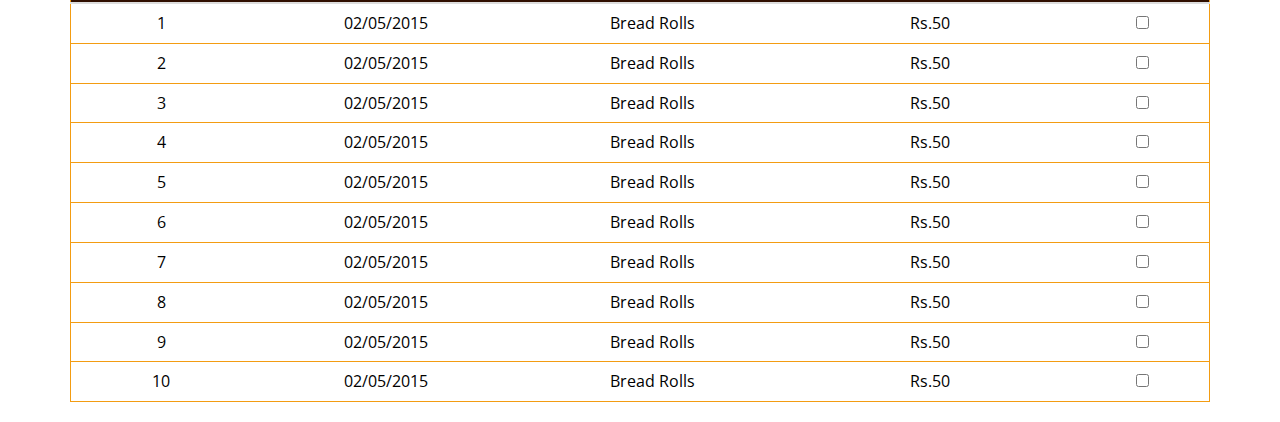
<file: orderhistory.html>
!DOCTYPE html>
<!--[if lt IE 7 ]> <html class="ie ie6 no-js" lang="en"> <![endif]-->
<!--[if IE 7 ]>    <html class="ie ie7 no-js" lang="en"> <![endif]-->
<!--[if IE 8 ]>    <html class="ie ie8 no-js" lang="en"> <![endif]-->
<!--[if IE 9 ]>    <html class="ie ie9 no-js" lang="en"> <![endif]-->
<!--[if gt IE 9]><!-->
<html class="no-js" lang="en">
<!--<![endif]-->
<head>

<meta charset="UTF-8"/>

<title>Eat Restaurant Bootstrap HTML5 Responsive Template</title>

<meta name="description" content="Eat Restaurant Bootstrap Template">

<meta name="author" content="webthemez">

<meta name="viewport" content="width=device-width, initial-scale=1.0">

<link rel="stylesheet" type="text/css" media="screen" href="css/bootstrap.css">
<link rel="stylesheet" href="css/font-awesome.css">
<!--<link rel="stylesheet" href="css/animate.css">-->
<link rel="stylesheet" href="css/styles.css">

<link href='http://fonts.googleapis.com/css?family=Droid+Sans:400,700' rel='stylesheet' type='text/css'>
<link href='http://fonts.googleapis.com/css?family=Open+Sans:400,700' rel='stylesheet' type='text/css'>

 
</head>
<body>
<!--wrapper start-->
<div class="wrapper">
	<!--header-->
	<header id="header">
	<div class="carousel fade-carousel slide" data-ride="carousel" data-interval="4000" id="bs-carousel">
  <!-- Overlay -->
  <div class="overlay"></div>

  <!-- Indicators -->
  <ol class="carousel-indicators">
    <li data-target="#bs-carousel" data-slide-to="0" class="active"></li>
    <li data-target="#bs-carousel" data-slide-to="1"></li>
    <li data-target="#bs-carousel" data-slide-to="2"></li>
  </ol>
  
  <!-- Wrapper for slides -->
  <div class="carousel-inner">
    <div class="item slides active">
      <div class="slide-1"></div>
      <div class="hero">
        <hgroup>
		 <img src="img/logo.png" alt="logo"/>
            <h1>We care for you</h1>        
            <h3>Get start your day with awesome breakfast</h3>
        </hgroup>
        <a class="btn btn-hero btn-lg" href="#service">Eat & Stay healthy</a>
      </div>
    </div>
    <div class="item slides">
      <div class="slide-2"></div>
      <div class="hero">        
        <hgroup>
		   <img src="img/logo.png" alt="logo"/>
            <h1>We care for you</h1>        
            <h3>Get start your day with awesome breakfast</h3>
        </hgroup>       
        <a class="btn btn-hero btn-lg" href="#service">Eat & Stay healthy</a>
      </div>
    </div>
    <div class="item slides">
      <div class="slide-3"></div>
      <div class="hero">        
        <hgroup>
		 <img src="img/logo.png" alt="logo"/>
            <h1>We care for you</h1>        
            <h3>Get start your day with awesome breakfast</h3>
        </hgroup>
        <a class="btn btn-hero btn-lg" href="#service">Eat & Stay healthy</a>
      </div>
    </div>
  </div> 


	<div class="menu">
		<nav class="navbar navbar-wrapper"> 
      <div class="container">
            <div class="navbar-header">
        <button type="button" id="nav-toggle" class="navbar-toggle" data-toggle="collapse" data-target="#main-nav"> <span class="sr-only">Toggle navigation</span> <span class="icon-bar"></span> <span class="icon-bar"></span> <span class="icon-bar"></span> </button>
        </div>
	    <div id="main-nav" class="collapse navbar-collapse">
			 <ul class="nav navbar-nav">
			  <li><a href="homepage.html" class="scroll-link">Home</a></li>
			  <li><a href="orderpage.html" class="scroll-link">Order</a></li>
			  <li class="dropdown" class="scroll link">
          <a class="dropdown-toggle" data-toggle="dropdown" href="#">Report <span class="caret"></span></a>
          <ul class="dropdown-menu" role="menu">
            <li><a href="dailyreports.html">Daily Report</a></li>
            <li><a href="weeklyreports.html">Weekly Report</a></li>
            <li><a href="wastagedaily.html">Wastage Daily</a></li>
            <li><a href="wastageweekly.html">Wastage Weekly</a></li>
          </ul>
        </li>
      
			  <li><a href="weeklymenupage.html" class="scroll-link">Weekly Menu</a></li> 
			  <li class="dropdown" class="">
          <a class="dropdown-toggle" data-toggle="dropdown" href="#">My Account <span class="caret"></span></a>
          <ul class="dropdown-menu" role="menu">
            <li><a href="login.html">Log In</a></li>
            <li><a href="profilepage.html">Profile</a></li>
            <li><a href="orderhistory.html">Orders</a></li>
            <li><a href="homepage.html">SignOut</a></li>
          </ul>
        </li>
			</ul>
      </div>
      </div>  
		</nav>
	</div>		
	</header>
<div class="col-sm-12">

  
 
  <div class="wrapper">
      <div class="heading">     
        <h2>Your Orders</h2>     
      </div> 
      <div class="row">
            <div class="col-md-3">
              <div class="box-area">
                  <h3>Manchow Soup</h3>
                  <div class="box-area-text">Hotel : Kung Food <br>Bill Amount : Rs.200<br>Order Date : dd/mm/yyyy</div>
              </div>
            </div>
            <div class="col-md-3">
              <div class="box-area">
                  <h3>Paneer Tikka</h3>
                  <div class="box-area-text">Hotel : Modern <br>Bill Amount : Rs.200<br>Order Date : dd/mm/yyyy</div>
              </div>
            </div>
            <div class="col-md-3">
              <div class="box-area">
                  <h3>Refreshments</h3>
                  <div class="box-area-text">Hotel :xyz <br>Bill Amount : Rs.100<br>Order Date : dd/mm/yyyy</div>
              </div>
            </div>
            <div class="col-md-3">
              <div class="box-area">
                  <h3>Lunch Thali</h3>
                  <div class="box-area-text">Hotel : Kung Food <br>Bill Amount : Rs.200<br>Order Date : dd/mm/yyyy</div>
              </div>
            </div>
            <div class="col-md-3">
              <div class="box-area">
                  <h3>Pav Bhaji</h3>
                  <div class="box-area-text">Hotel : Kung Food <br>Bill Amount : Rs.200<br>Order Date : dd/mm/yyyy</div>
              </div>
            </div>
            <div class="col-md-3">
              <div class="box-area">
                  <h3>Mango Juice</h3>
                  <div class="box-area-text">Hotel : Kung Food <br>Bill Amount : Rs.200<br>Order Date : dd/mm/yyyy</div>
              </div>
            </div>
            <div class="col-md-3">
              <div class="box-area">
                  <h3>Aloo Paratha</h3>
                  <div class="box-area-text">Hotel : Kung Food <br>Bill Amount : Rs.200<br>Order Date : dd/mm/yyyy</div>
              </div>
            </div><div class="col-md-3">
              <div class="box-area">
                  <h3>Spring Rolls</h3>
                  <div class="box-area-text">Hotel : Kung Food <br>Bill Amount : Rs.200<br>Order Date : dd/mm/yyyy</div>
              </div>
            </div>
        </div>
      </div>
  </div>
</div>
</div>

<div class="container">
  <div class="heading">     
    <h2>Your Orders</h2>     
  </div> 
  <table class="table text-center">
      <tr>
        <thead><th class="text-center">Sr. No.</th>
        <th class="text-center">Order Date</th>
        <th  class="text-center">Order</th>
        <th class="text-center">Bill Amount</th>
        <th class="text-center">Paid</th>
        </thead>
      </tr>
        <tr>
          <td>1</td>
          <td>02/05/2015</td>
          <td class="text-center">Bread Rolls</td>
          <td>Rs.50</td>
          <td class="text-center"><input class="check-box" type="checkbox"></td>
        </tr>
        <tr>
          <td>2</td>
          <td>02/05/2015</td>
          <td class="text-center">Bread Rolls</td>
          <td>Rs.50</td>
          <td class="text-center"><input class="check-box" type="checkbox"></td>
        </tr>
        <tr>
          <td>3</td>
          <td>02/05/2015</td>
          <td class="text-center">Bread Rolls</td>
          <td>Rs.50</td>
          <td class="text-center"><input class="check-box" type="checkbox"></td>
        </tr>
        <tr>
          <td>4</td>
          <td>02/05/2015</td>
          <td class="text-center">Bread Rolls</td>
          <td>Rs.50</td>
          <td class="text-center"><input class="check-box" type="checkbox"></td>
        </tr>
        <tr>
          <td>5</td>
          <td>02/05/2015</td>
          <td class="text-center">Bread Rolls</td>
          <td>Rs.50</td>
          <td class="text-center"><input class="check-box" type="checkbox"></td>
        </tr>
        <tr>
          <td>6</td>
          <td>02/05/2015</td>
          <td class="text-center">Bread Rolls</td>
          <td>Rs.50</td>
          <td class="text-center"><input class="check-box" type="checkbox"></td>
        </tr>
        <tr>
          <td>7</td>
          <td>02/05/2015</td>
          <td class="text-center">Bread Rolls</td>
          <td>Rs.50</td>
          <td class="text-center"><input class="check-box" type="checkbox"></td>
        </tr>
        <tr>
          <td>8</td>
          <td>02/05/2015</td>
          <td class="text-center">Bread Rolls</td>
          <td>Rs.50</td>
          <td class="text-center"><input class="check-box" type="checkbox"></td>
        </tr>
        <tr>
          <td>9</td>
          <td>02/05/2015</td>
          <td class="text-center">Bread Rolls</td>
          <td>Rs.50</td>
          <td class="text-center"><input class="check-box" type="checkbox"></td>
        </tr>
        <tr>
          <td>10</td>
          <td>02/05/2015</td>
          <td class="text-center">Bread Rolls</td>
          <td>Rs.50</td>
          <td class="text-center"><input class="check-box" type="checkbox"></td>
        </tr>
        
      </table>
      
    </div>
  </div>

<!--Javascripts-->
<script src="js/jquery.js"></script>
<script src="js/modernizr.js"></script>
<script src="js/bootstrap.js"></script>
<script src="js/jquery-scrolltofixed.js"></script>
<script src="js/jquery.nav.js"></script> 
<script src="js/jquery.easing.1.3.js"></script>
<script src="js/menustick.js"></script> 
<script src="js/easing.js"></script>
<script src="js/wow.js"></script>
<script src="js/smoothscroll.js"></script>
<script src="js/masonry.js"></script>
<script src="js/imgloaded.js"></script>
<script src="js/classie.js"></script>
<script src="js/colorfinder.js"></script>
<script src="js/gridscroll.js"></script>
<script src="js/contact.js"></script>
<script src="js/custom.js"></script>

<script type="text/javascript">
jQuery(function($) {
$(document).ready( function() {
  $('.navbar-wrapper').stickUp();
  });
});
</script>
</body>
</html>
</file>
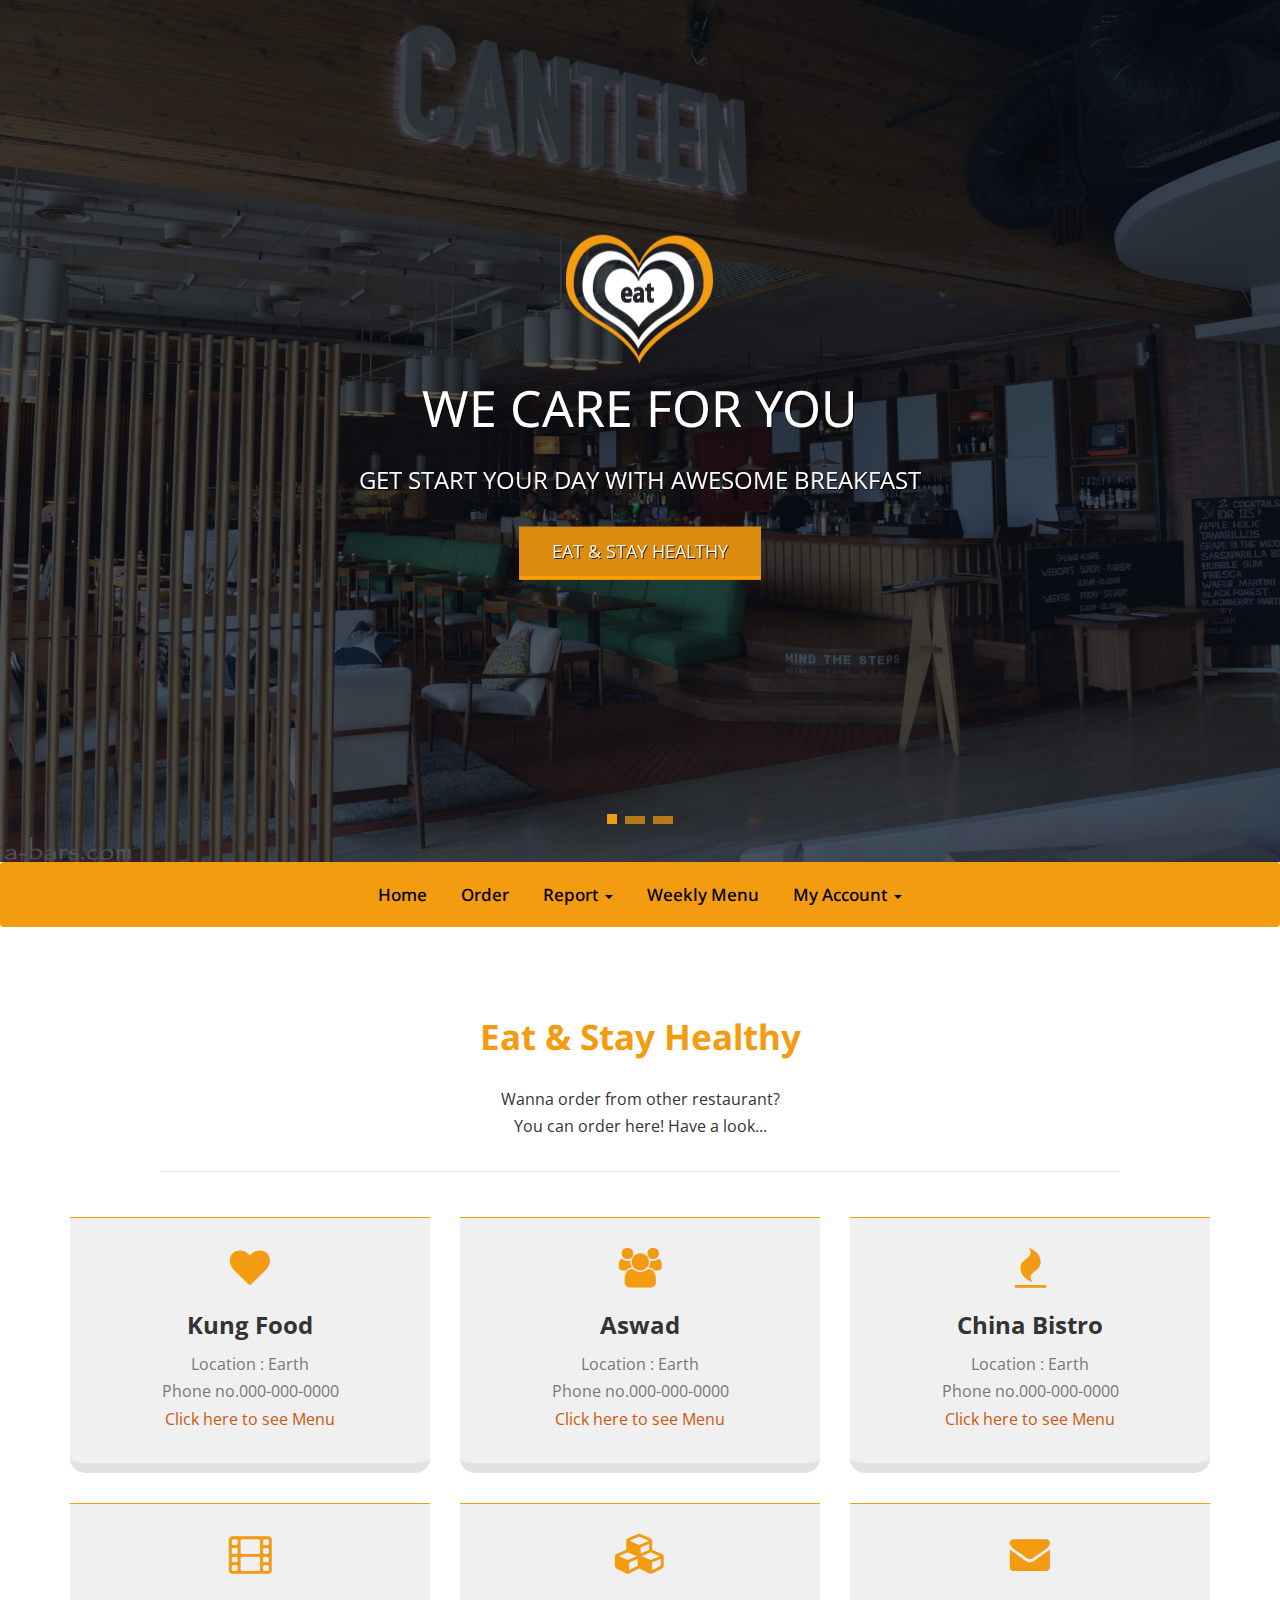
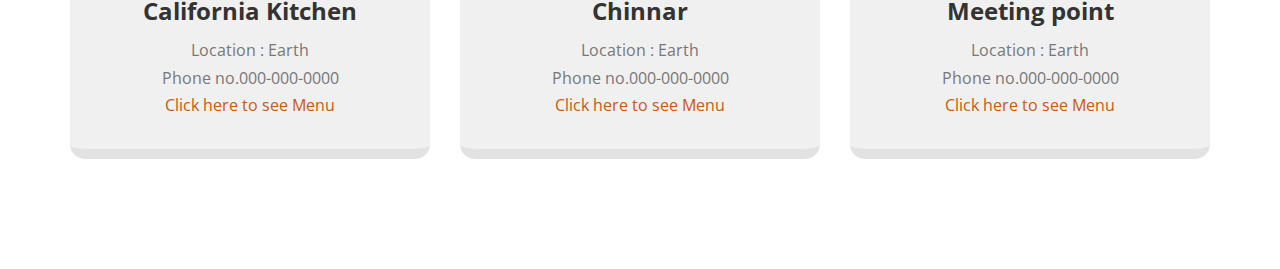
<file: orderpage.html>
!DOCTYPE html>
<!--[if lt IE 7 ]> <html class="ie ie6 no-js" lang="en"> <![endif]-->
<!--[if IE 7 ]>    <html class="ie ie7 no-js" lang="en"> <![endif]-->
<!--[if IE 8 ]>    <html class="ie ie8 no-js" lang="en"> <![endif]-->
<!--[if IE 9 ]>    <html class="ie ie9 no-js" lang="en"> <![endif]-->
<!--[if gt IE 9]><!-->
<html class="no-js" lang="en">
<!--<![endif]-->
<head>

<meta charset="UTF-8"/>

<title>Eat Restaurant Bootstrap HTML5 Responsive Template</title>

<meta name="description" content="Eat Restaurant Bootstrap Template">

<meta name="author" content="webthemez">

<meta name="viewport" content="width=device-width, initial-scale=1.0">

<link rel="stylesheet" type="text/css" media="screen" href="css/bootstrap.css">
<link rel="stylesheet" href="css/font-awesome.css">
<!--<link rel="stylesheet" href="css/animate.css">-->
<link rel="stylesheet" href="css/styles.css">

<link href='http://fonts.googleapis.com/css?family=Droid+Sans:400,700' rel='stylesheet' type='text/css'>
<link href='http://fonts.googleapis.com/css?family=Open+Sans:400,700' rel='stylesheet' type='text/css'>

 
</head>
<body>
<!--wrapper start-->
<div class="wrapper">
	<!--header-->
	<header id="header">
	<div class="carousel fade-carousel slide" data-ride="carousel" data-interval="4000" id="bs-carousel">
  <!-- Overlay -->
  <div class="overlay"></div>

  <!-- Indicators -->
  <ol class="carousel-indicators">
    <li data-target="#bs-carousel" data-slide-to="0" class="active"></li>
    <li data-target="#bs-carousel" data-slide-to="1"></li>
    <li data-target="#bs-carousel" data-slide-to="2"></li>
  </ol>
  
  <!-- Wrapper for slides -->
  <div class="carousel-inner">
    <div class="item slides active">
      <div class="slide-1"></div>
      <div class="hero">
        <hgroup>
		 <img src="img/logo.png" alt="logo"/>
            <h1>We care for you</h1>        
            <h3>Get start your day with awesome breakfast</h3>
        </hgroup>
        <a class="btn btn-hero btn-lg" href="#service">Eat & Stay healthy</a>
      </div>
    </div>
    <div class="item slides">
      <div class="slide-2"></div>
      <div class="hero">        
        <hgroup>
		   <img src="img/logo.png" alt="logo"/>
            <h1>We care for you</h1>        
            <h3>Get start your day with awesome breakfast</h3>
        </hgroup>       
        <a class="btn btn-hero btn-lg" href="#service">Eat & Stay healthy</a>
      </div>
    </div>
    <div class="item slides">
      <div class="slide-3"></div>
      <div class="hero">        
        <hgroup>
		 <img src="img/logo.png" alt="logo"/>
            <h1>We care for you</h1>        
            <h3>Get start your day with awesome breakfast</h3>
        </hgroup>
        <a class="btn btn-hero btn-lg" href="#service">Eat & Stay healthy</a>
      </div>
    </div>
  </div> 


	<div class="menu">
		<nav class="navbar navbar-wrapper"> 
      <div class="container">
            <div class="navbar-header">
        <button type="button" id="nav-toggle" class="navbar-toggle" data-toggle="collapse" data-target="#main-nav"> <span class="sr-only">Toggle navigation</span> <span class="icon-bar"></span> <span class="icon-bar"></span> <span class="icon-bar"></span> </button>
        </div>
	    <div id="main-nav" class="collapse navbar-collapse">
       <ul class="nav navbar-nav">
        <li><a href="homepage.html" class="scroll-link">Home</a></li>
        <li><a href="orderpage.html" class="scroll-link">Order</a></li>
        <li class="dropdown" class="scroll link">
          <a class="dropdown-toggle" data-toggle="dropdown" href="#">Report <span class="caret"></span></a>
          <ul class="dropdown-menu" role="menu">
            <li><a href="dailyreports.html">Daily Report</a></li>
            <li><a href="weeklyreports.html">Weekly Report</a></li>
            <li><a href="wastagedaily.html">Wastage Daily</a></li>
            <li><a href="wastageweekly.html">Wastage Weekly</a></li>
          </ul>
        </li>
      
        <li><a href="weeklymenupage.html" class="scroll-link">Weekly Menu</a></li> 
        <li class="dropdown" class="">
          <a class="dropdown-toggle" data-toggle="dropdown" href="#">My Account <span class="caret"></span></a>
          <ul class="dropdown-menu" role="menu">
            <li><a href="login.html">Log In</a></li>
            <li><a href="profilepage.html">Profile</a></li>
            <li><a href="orderhistory.html">Orders</a></li>
            <li><a href="homepage.html">SignOut</a></li>
          </ul>
        </li>
      </ul>
      </div>
      </div>  
		</nav>
	</div>		
	</header>
  <section class="service page-section" id="service">
      <div class="container text-center">
         <div class="heading">      
      <h2>Eat & Stay healthy</h2>     
      <h3>Wanna order from other restaurant?<br>
       You can order here! Have a look...</h3>
    </div>

          <div class="row">
            <div class="col-md-4">
              <div class="box-area">
                  <div class="box-area-icon">
                    <i class="fa fa-heart"></i>
                  </div>
                  <h3>Kung Food</h3>
                  <div class="box-area-text">Location : Earth <br>Phone no.000-000-0000<br><a href="#">Click here to see Menu</a></div>
              </div>
            </div>
            <div class="col-md-4">
              <div class="box-area">
                  <div class="box-area-icon">
                    <i class="fa fa-users"></i>
                  </div>
                  <h3>Aswad</h3>
                  <div class="box-area-text">Location : Earth <br>Phone no.000-000-0000<br><a href="#">Click here to see Menu</a></div>
              </div>
            </div>
            <div class="col-md-4">
              <div class="box-area">
                  <div class="box-area-icon">
                    <i class="fa fa-fire"></i>
                  </div>
                  <h3>China Bistro</h3>
                  <div class="box-area-text">Location : Earth <br>Phone no.000-000-0000<br><a href="#">Click here to see Menu</a></div>
              </div>
            </div>
            <div class="col-md-4">
              <div class="box-area">
                  <div class="box-area-icon">
                    <i class="fa fa-film"></i>
                  </div>
                  <h3>California Kitchen</h3>
                  <div class="box-area-text">Location : Earth <br>Phone no.000-000-0000<br><a href="#">Click here to see Menu</a></div>
              </div>
            </div>
            <div class="col-md-4">
              <div class="box-area">
                  <div class="box-area-icon">
                    <i class="fa fa-cubes"></i>
                  </div>
                  <h3>Chinnar</h3>
                  <div class="box-area-text">Location : Earth <br>Phone no.000-000-0000<br><a href="#">Click here to see Menu</a></div>
              </div>
            </div>
            <div class="col-md-4">
              <div class="box-area">
                  <div class="box-area-icon">
                    <i class="fa fa-envelope"></i>
                  </div>
                  <h3>Meeting point</h3>
                  <div class="box-area-text">Location : Earth <br>Phone no.000-000-0000<br><a href="#">Click here to see Menu</a></div>
              </div>
            </div>
          </div>
      </div>
    </section>

<!--Javascripts-->
<script src="js/jquery.js"></script>
<script src="js/modernizr.js"></script>
<script src="js/bootstrap.js"></script>
<script src="js/jquery-scrolltofixed.js"></script>
<script src="js/jquery.nav.js"></script> 
<script src="js/jquery.easing.1.3.js"></script>
<script src="js/menustick.js"></script> 
<script src="js/easing.js"></script>
<script src="js/wow.js"></script>
<script src="js/smoothscroll.js"></script>
<script src="js/masonry.js"></script>
<script src="js/imgloaded.js"></script>
<script src="js/classie.js"></script>
<script src="js/colorfinder.js"></script>
<script src="js/gridscroll.js"></script>
<script src="js/contact.js"></script>
<script src="js/custom.js"></script>

<script type="text/javascript">
jQuery(function($) {
$(document).ready( function() {
  $('.navbar-wrapper').stickUp();
  });
});
</script>
</body>
</html>
</file>
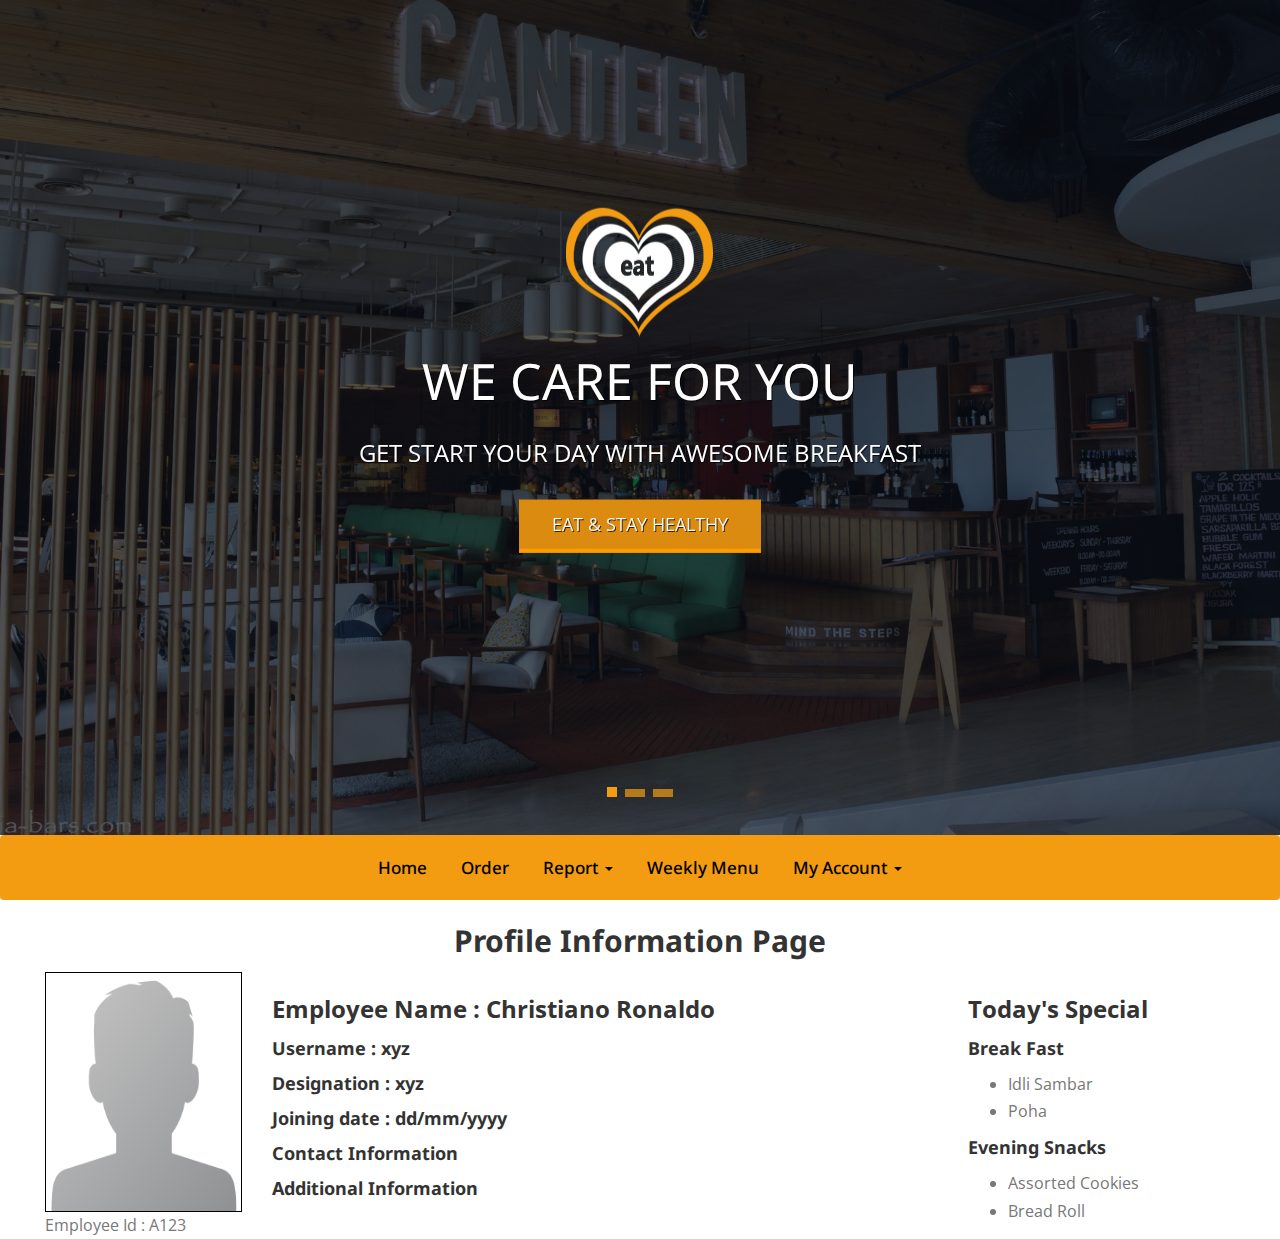
<file: profilepage.html>
<!DOCTYPE html>
<!--[if lt IE 7 ]> <html class="ie ie6 no-js" lang="en"> <![endif]-->
<!--[if IE 7 ]>    <html class="ie ie7 no-js" lang="en"> <![endif]-->
<!--[if IE 8 ]>    <html class="ie ie8 no-js" lang="en"> <![endif]-->
<!--[if IE 9 ]>    <html class="ie ie9 no-js" lang="en"> <![endif]-->
<!--[if gt IE 9]><!-->
<html class="no-js" lang="en">
<!--<![endif]-->
<head>

<meta charset="UTF-8"/>

<title>Eat Restaurant Bootstrap HTML5 Responsive Template</title>

<meta name="description" content="Eat Restaurant Bootstrap Template">

<meta name="author" content="webthemez">

<meta name="viewport" content="width=device-width, initial-scale=1.0">

<link rel="stylesheet" type="text/css" media="screen" href="css/bootstrap.css">
<link rel="stylesheet" href="css/font-awesome.css">
<!--<link rel="stylesheet" href="css/animate.css">-->
<link rel="stylesheet" href="css/styles.css">

<link href='http://fonts.googleapis.com/css?family=Droid+Sans:400,700' rel='stylesheet' type='text/css'>
<link href='http://fonts.googleapis.com/css?family=Open+Sans:400,700' rel='stylesheet' type='text/css'>

 
</head>
<body>
<!--wrapper start-->
<div class="wrapper">
	<!--header-->
	<header id="header">
	<div class="carousel fade-carousel slide" data-ride="carousel" data-interval="4000" id="bs-carousel">
  <!-- Overlay -->
  <div class="overlay"></div>

  <!-- Indicators -->
  <ol class="carousel-indicators">
    <li data-target="#bs-carousel" data-slide-to="0" class="active"></li>
    <li data-target="#bs-carousel" data-slide-to="1"></li>
    <li data-target="#bs-carousel" data-slide-to="2"></li>
  </ol>
  
  <!-- Wrapper for slides -->
  <div class="carousel-inner">
    <div class="item slides active">
      <div class="slide-1"></div>
      <div class="hero">
        <hgroup>
		 <img src="img/logo.png" alt="logo"/>
            <h1>We care for you</h1>        
            <h3>Get start your day with awesome breakfast</h3>
        </hgroup>
        <a class="btn btn-hero btn-lg" href="#service">Eat & Stay healthy</a>
      </div>
    </div>
    <div class="item slides">
      <div class="slide-2"></div>
      <div class="hero">        
        <hgroup>
		   <img src="img/logo.png" alt="logo"/>
            <h1>We care for you</h1>        
            <h3>Get start your day with awesome breakfast</h3>
        </hgroup>       
        <a class="btn btn-hero btn-lg" href="#service">Eat & Stay healthy</a>
      </div>
    </div>
    <div class="item slides">
      <div class="slide-3"></div>
      <div class="hero">        
        <hgroup>
		 <img src="img/logo.png" alt="logo"/>
            <h1>We care for you</h1>        
            <h3>Get start your day with awesome breakfast</h3>
        </hgroup>
        <a class="btn btn-hero btn-lg" href="#">Eat & Stay healthy</a>
      </div>
    </div>
  </div> 


	<div class="menu">
		<nav class="navbar navbar-wrapper"> 
      <div class="container">
            <div class="navbar-header">
        <button type="button" id="nav-toggle" class="navbar-toggle" data-toggle="collapse" data-target="#main-nav"> <span class="sr-only">Toggle navigation</span> <span class="icon-bar"></span> <span class="icon-bar"></span> <span class="icon-bar"></span> </button>
        </div>
	    <div id="main-nav" class="collapse navbar-collapse">
			 <ul class="nav navbar-nav">
			  <li><a href="homepage.html" class="scroll-link">Home</a></li>
			  <li><a href="orderpage.html" class="scroll-link">Order</a></li>
			  <li class="dropdown" class="scroll link">
          <a class="dropdown-toggle" data-toggle="dropdown" href="#">Report <span class="caret"></span></a>
          <ul class="dropdown-menu" role="menu">
            <li><a href="dailyreports.html">Daily Report</a></li>
            <li><a href="weeklyreports.html">Weekly Report</a></li>
            <li><a href="wastagedaily.html">Wastage Daily</a></li>
            <li><a href="wastageweekly.html">Wastage Weekly</a></li>
          </ul>
        </li>
      
			  <li><a href="weeklymenupage.html" class="scroll-link">Weekly Menu</a></li> 
			  <li class="dropdown" class="">
          <a class="dropdown-toggle" data-toggle="dropdown" href="#">My Account <span class="caret"></span></a>
          <ul class="dropdown-menu" role="menu">
            <li><a href="login.html">Log In</a></li>
            <li><a href="profilepage.html">Profile</a></li>
            <li><a href="orderhistory.html">Orders</a></li>
            <li><a href="homepage.html">SignOut</a></li>
          </ul>
        </li>
			</ul>
      </div>
      </div>  
		</nav>
	</div>		
	</header>
<div class="col-sm-12">
<h2 class="text-center">Profile Information Page</h2>
  <div class="col-sm-9">
    <figure class="col-sm-3">
      <img style="border:1px solid black;" height="240" width="200" src="img/profilepic.png">
      <figcaption>Employee Id : A123</figcaption>
    </figure>
    <div class="col-sm-9">
      <h3>Employee Name : Christiano Ronaldo</h3>
      <h4>Username : xyz</h4>
      <h4>Designation : xyz</h4>
      <h4>Joining date : dd/mm/yyyy</h4>
      <h4>Contact Information</h4>
      <h4>Additional Information</h4>
    </div>
  </div>
  <div class="col-sm-3">
   <h3>Today's Special</h3>
      <h4>Break Fast</h4>
        <ul>
          <li>Idli Sambar</li>
          <li>Poha</li>
        </ul>
      <h4>Evening Snacks</h4>
        <ul>
          <li>Assorted Cookies</li>
          <li>Bread Roll</li>
        </ul>

  </div>
  
</div>
</div>

<!--Javascripts-->
<script src="js/jquery.js"></script>
<script src="js/modernizr.js"></script>
<script src="js/bootstrap.js"></script>
<script src="js/jquery-scrolltofixed.js"></script>
<script src="js/jquery.nav.js"></script> 
<script src="js/jquery.easing.1.3.js"></script>
<script src="js/menustick.js"></script> 
<script src="js/easing.js"></script>
<script src="js/wow.js"></script>
<script src="js/smoothscroll.js"></script>
<script src="js/masonry.js"></script>
<script src="js/imgloaded.js"></script>
<script src="js/classie.js"></script>
<script src="js/colorfinder.js"></script>
<script src="js/gridscroll.js"></script>
<script src="js/contact.js"></script>
<script src="js/custom.js"></script>

<script type="text/javascript">
jQuery(function($) {
$(document).ready( function() {
  $('.navbar-wrapper').stickUp();
  });
});
</script>
</body>
</html>
</file>
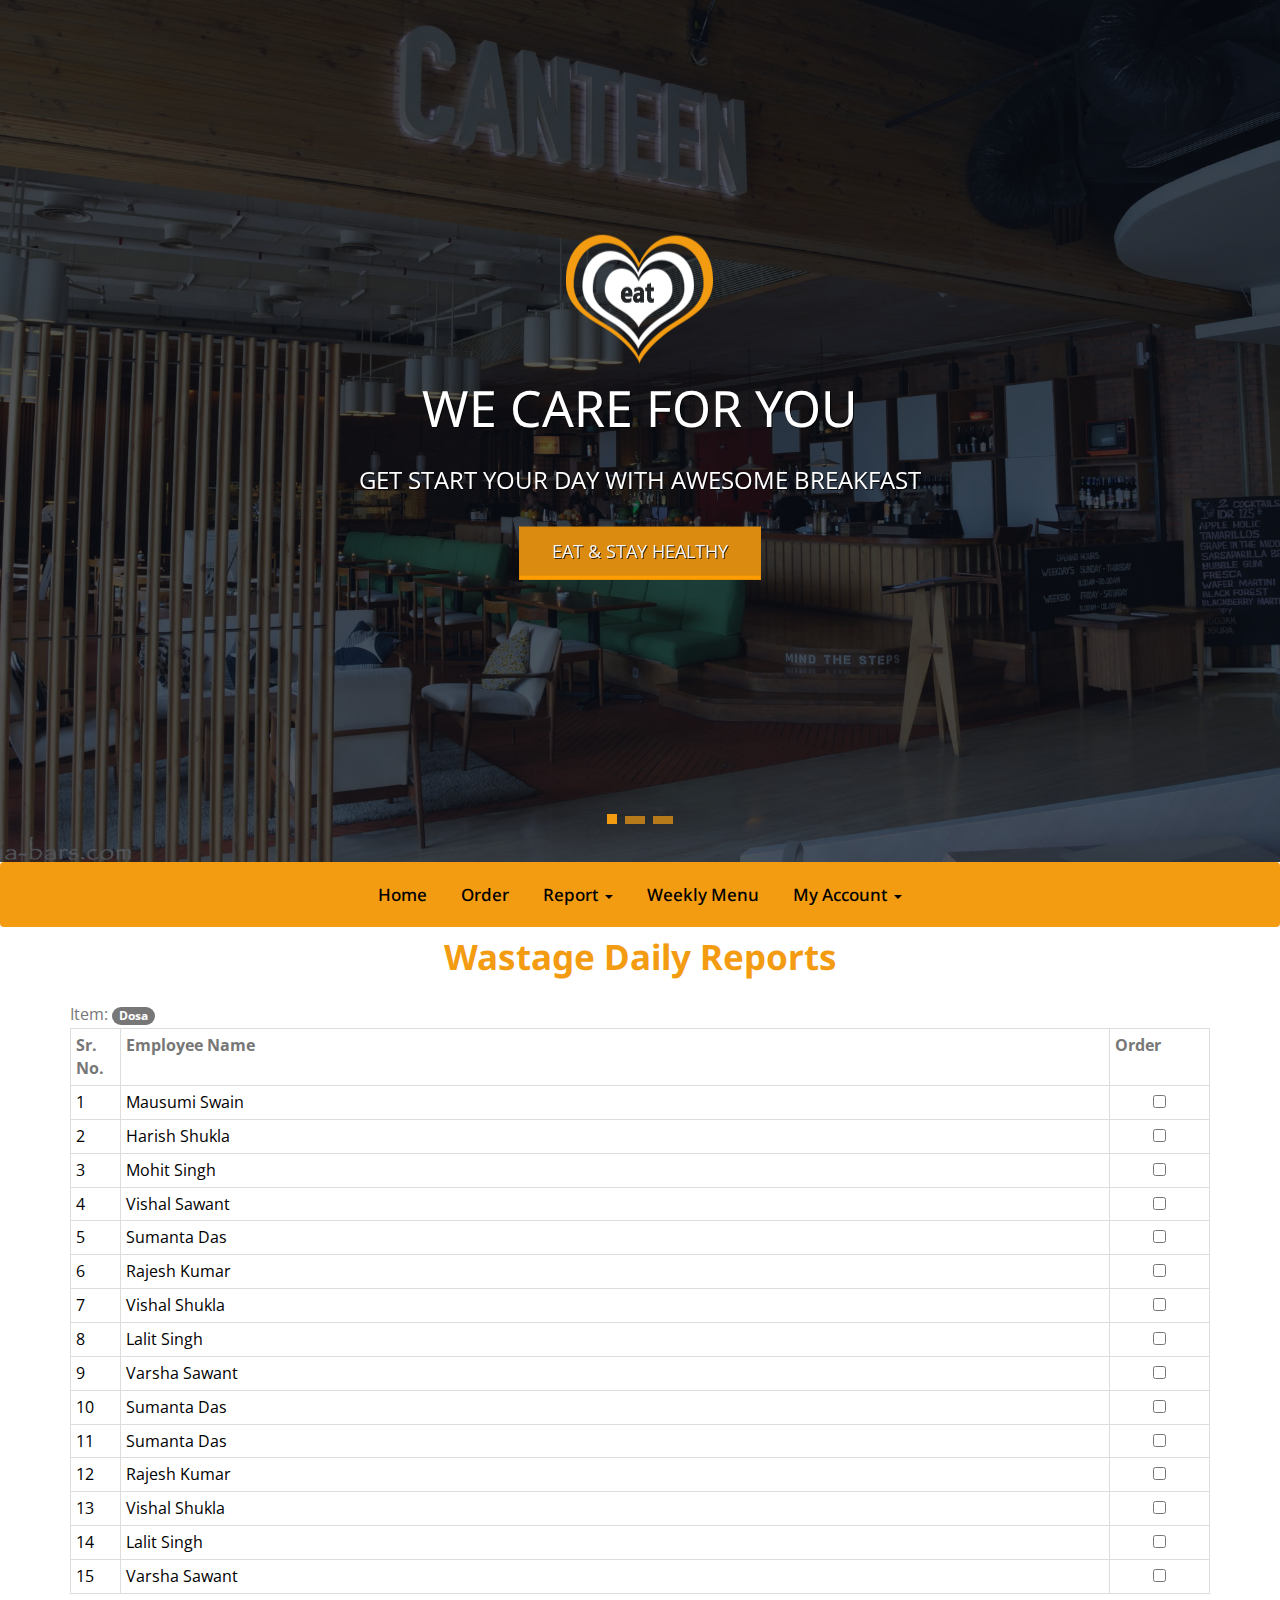
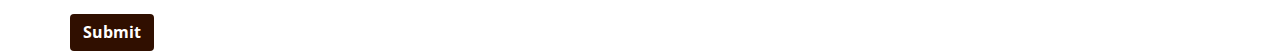
<file: wastagedaily.html>
!DOCTYPE html>
<!--[if lt IE 7 ]> <html class="ie ie6 no-js" lang="en"> <![endif]-->
<!--[if IE 7 ]>    <html class="ie ie7 no-js" lang="en"> <![endif]-->
<!--[if IE 8 ]>    <html class="ie ie8 no-js" lang="en"> <![endif]-->
<!--[if IE 9 ]>    <html class="ie ie9 no-js" lang="en"> <![endif]-->
<!--[if gt IE 9]><!-->
<html class="no-js" lang="en">
<!--<![endif]-->
<head>

<meta charset="UTF-8"/>

<title>Eat Restaurant Bootstrap HTML5 Responsive Template</title>

<meta name="description" content="Eat Restaurant Bootstrap Template">

<meta name="author" content="webthemez">

<meta name="viewport" content="width=device-width, initial-scale=1.0">

<link rel="stylesheet" type="text/css" media="screen" href="css/bootstrap.css">
<link rel="stylesheet" href="css/font-awesome.css">
<!--<link rel="stylesheet" href="css/animate.css">-->
<link rel="stylesheet" href="css/styles.css">

<link href='http://fonts.googleapis.com/css?family=Droid+Sans:400,700' rel='stylesheet' type='text/css'>
<link href='http://fonts.googleapis.com/css?family=Open+Sans:400,700' rel='stylesheet' type='text/css'>

 
</head>
<body>
<!--wrapper start-->
<div class="wrapper">
	<!--header-->
	<header id="header">
	<div class="carousel fade-carousel slide" data-ride="carousel" data-interval="4000" id="bs-carousel">
  <!-- Overlay -->
  <div class="overlay"></div>

  <!-- Indicators -->
  <ol class="carousel-indicators">
    <li data-target="#bs-carousel" data-slide-to="0" class="active"></li>
    <li data-target="#bs-carousel" data-slide-to="1"></li>
    <li data-target="#bs-carousel" data-slide-to="2"></li>
  </ol>
  
  <!-- Wrapper for slides -->
  <div class="carousel-inner">
    <div class="item slides active">
      <div class="slide-1"></div>
      <div class="hero">
        <hgroup>
		 <img src="img/logo.png" alt="logo"/>
            <h1>We care for you</h1>        
            <h3>Get start your day with awesome breakfast</h3>
        </hgroup>
        <a class="btn btn-hero btn-lg" href="#service">Eat & Stay healthy</a>
      </div>
    </div>
    <div class="item slides">
      <div class="slide-2"></div>
      <div class="hero">        
        <hgroup>
		   <img src="img/logo.png" alt="logo"/>
            <h1>We care for you</h1>        
            <h3>Get start your day with awesome breakfast</h3>
        </hgroup>       
        <a class="btn btn-hero btn-lg" href="#service">Eat & Stay healthy</a>
      </div>
    </div>
    <div class="item slides">
      <div class="slide-3"></div>
      <div class="hero">        
        <hgroup>
		 <img src="img/logo.png" alt="logo"/>
            <h1>We care for you</h1>        
            <h3>Get start your day with awesome breakfast</h3>
        </hgroup>
        <a class="btn btn-hero btn-lg" href="#service">Eat & Stay healthy</a>
      </div>
    </div>
  </div> 


	<div class="menu">
		<nav class="navbar navbar-wrapper"> 
      <div class="container">
            <div class="navbar-header">
        <button type="button" id="nav-toggle" class="navbar-toggle" data-toggle="collapse" data-target="#main-nav"> <span class="sr-only">Toggle navigation</span> <span class="icon-bar"></span> <span class="icon-bar"></span> <span class="icon-bar"></span> </button>
        </div>
	    <div id="main-nav" class="collapse navbar-collapse">
       <ul class="nav navbar-nav">
        <li><a href="homepage.html" class="scroll-link">Home</a></li>
        <li><a href="orderpage.html" class="scroll-link">Order</a></li>
        <li class="dropdown" class="scroll link">
          <a class="dropdown-toggle" data-toggle="dropdown" href="#">Report <span class="caret"></span></a>
          <ul class="dropdown-menu" role="menu">
            <li><a href="dailyreports.html">Daily Report</a></li>
            <li><a href="weeklyreports.html">Weekly Report</a></li>
            <li><a href="wastagedaily.html">Wastage Daily</a></li>
            <li><a href="wastageweekly.html">Wastage Weekly</a></li>
          </ul>
        </li>
      
        <li><a href="weeklymenupage.html" class="scroll-link">Weekly Menu</a></li> 
        <li class="dropdown" class="">
          <a class="dropdown-toggle" data-toggle="dropdown" href="#">My Account <span class="caret"></span></a>
          <ul class="dropdown-menu" role="menu">
            <li><a href="login.html">Log In</a></li>
            <li><a href="profilepage.html">Profile</a></li>
            <li><a href="orderhistory.html">Orders</a></li>
            <li><a href="homepage.html">SignOut</a></li>
          </ul>
        </li>
      </ul>
      </div>
      </div>  
		</nav>
	</div>		
	</header>

  
  
    <div class="container">
      <div class="heading">     
      <h2>Wastage Daily Reports</h2>     
      <!--<h3>Phasellus non dolor nibh. Nullam elementum tellus pretium feugiat.<br>
       Cras dictum tellus dui, vitae sollicitudin ipsum tincidunt in. Sed tincidunt tristique enim sed sollcitudin.</h3>-->
    </div> 
    <div class="label-txt">Item: <span class="badge">Dosa</span></div>
      <table class="table table-condensed table-bordered">
        <tr>
          <th width="50px">Sr. No.</th>
          <th>Employee Name</th>
          <th width="100px">Order</th>
        </tr>
        <tr>
          <td>1</td>
          <td>Mausumi Swain</td>
          <td class="text-center"><input class="check-box" type="checkbox"></td>
        </tr>
        <tr>
          <td>2</td>
          <td>Harish Shukla</td>
          <td class="text-center"><input class="check-box" type="checkbox"></td>
        </tr>
        <tr>
          <td>3</td>
          <td>Mohit Singh</td>
          <td class="text-center"><input class="check-box" type="checkbox"></td>
        </tr>
        <tr>
          <td>4</td>
          <td>Vishal Sawant</td>
          <td class="text-center"><input class="check-box" type="checkbox"></td>
        </tr>
        <tr>
          <td>5</td>
          <td>Sumanta Das</td>
          <td class="text-center"><input class="check-box" type="checkbox"></td>
        </tr>
        <tr>
          <td>6</td>
          <td>Rajesh Kumar</td>
          <td class="text-center"><input class="check-box" type="checkbox"></td>
        </tr>
        <tr>
          <td>7</td>
          <td>Vishal Shukla</td>
          <td class="text-center"><input class="check-box" type="checkbox"></td>
        </tr>
        <tr>
          <td>8</td>
          <td>Lalit Singh</td>
          <td class="text-center"><input class="check-box" type="checkbox"></td>
        </tr>
        <tr>
          <td>9</td>
          <td>Varsha Sawant</td>
          <td class="text-center"><input class="check-box" type="checkbox"></td>
        </tr>
        <tr>
          <td>10</td>
          <td>Sumanta Das</td>
          <td class="text-center"><input class="check-box" type="checkbox"></td>
        </tr>
        <tr>
          <td>11</td>
          <td>Sumanta Das</td>
          <td class="text-center"><input class="check-box" type="checkbox"></td>
        </tr>
        <tr>
          <td>12</td>
          <td>Rajesh Kumar</td>
          <td class="text-center"><input class="check-box" type="checkbox"></td>
        </tr>
        <tr>
          <td>13</td>
          <td>Vishal Shukla</td>
          <td class="text-center"><input class="check-box" type="checkbox"></td>
        </tr>
        <tr>
          <td>14</td>
          <td>Lalit Singh</td>
          <td class="text-center"><input class="check-box" type="checkbox"></td>
        </tr>
        <tr>
          <td>15</td>
          <td>Varsha Sawant</td>
          <td class="text-center"><input class="check-box" type="checkbox"></td>
        </tr>
      </table>
      <div class="right">
        <button class="btn btn-submit">Submit</button>
      </div>
    </div>
  </div>

<!--Javascripts-->
<script src="js/jquery.js"></script>
<script src="js/modernizr.js"></script>
<script src="js/bootstrap.js"></script>
<script src="js/jquery-scrolltofixed.js"></script>
<script src="js/jquery.nav.js"></script> 
<script src="js/jquery.easing.1.3.js"></script>
<script src="js/menustick.js"></script> 
<script src="js/easing.js"></script>
<script src="js/wow.js"></script>
<script src="js/smoothscroll.js"></script>
<script src="js/masonry.js"></script>
<script src="js/imgloaded.js"></script>
<script src="js/classie.js"></script>
<script src="js/colorfinder.js"></script>
<script src="js/gridscroll.js"></script>
<script src="js/contact.js"></script>
<script src="js/custom.js"></script>

<script type="text/javascript">
jQuery(function($) {
$(document).ready( function() {
  $('.navbar-wrapper').stickUp();
  });
});
</script>
</body>
</html>
</file>
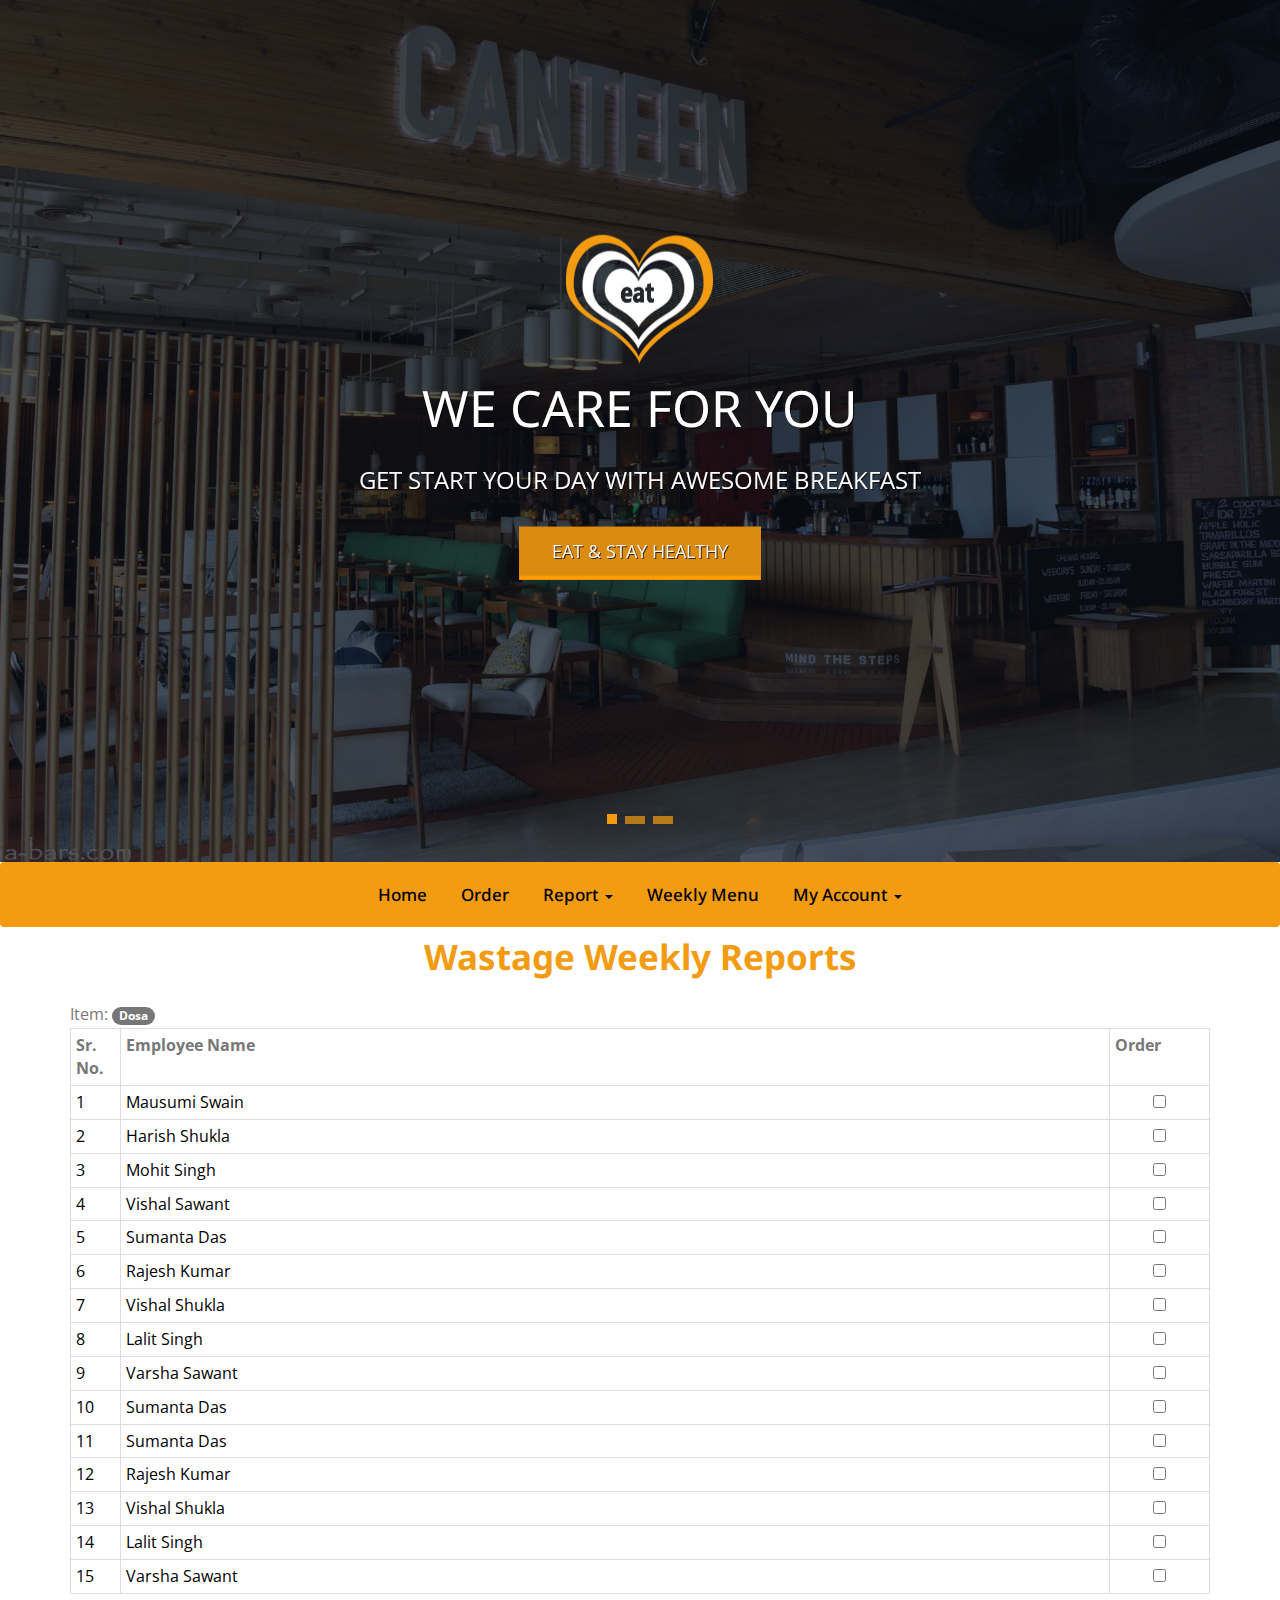
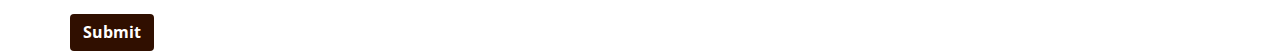
<file: wastageweekly.html>
!DOCTYPE html>
<!--[if lt IE 7 ]> <html class="ie ie6 no-js" lang="en"> <![endif]-->
<!--[if IE 7 ]>    <html class="ie ie7 no-js" lang="en"> <![endif]-->
<!--[if IE 8 ]>    <html class="ie ie8 no-js" lang="en"> <![endif]-->
<!--[if IE 9 ]>    <html class="ie ie9 no-js" lang="en"> <![endif]-->
<!--[if gt IE 9]><!-->
<html class="no-js" lang="en">
<!--<![endif]-->
<head>

<meta charset="UTF-8"/>

<title>Eat Restaurant Bootstrap HTML5 Responsive Template</title>

<meta name="description" content="Eat Restaurant Bootstrap Template">

<meta name="author" content="webthemez">

<meta name="viewport" content="width=device-width, initial-scale=1.0">

<link rel="stylesheet" type="text/css" media="screen" href="css/bootstrap.css">
<link rel="stylesheet" href="css/font-awesome.css">
<!--<link rel="stylesheet" href="css/animate.css">-->
<link rel="stylesheet" href="css/styles.css">

<link href='http://fonts.googleapis.com/css?family=Droid+Sans:400,700' rel='stylesheet' type='text/css'>
<link href='http://fonts.googleapis.com/css?family=Open+Sans:400,700' rel='stylesheet' type='text/css'>

 
</head>
<body>
<!--wrapper start-->
<div class="wrapper">
	<!--header-->
	<header id="header">
	<div class="carousel fade-carousel slide" data-ride="carousel" data-interval="4000" id="bs-carousel">
  <!-- Overlay -->
  <div class="overlay"></div>

  <!-- Indicators -->
  <ol class="carousel-indicators">
    <li data-target="#bs-carousel" data-slide-to="0" class="active"></li>
    <li data-target="#bs-carousel" data-slide-to="1"></li>
    <li data-target="#bs-carousel" data-slide-to="2"></li>
  </ol>
  
  <!-- Wrapper for slides -->
  <div class="carousel-inner">
    <div class="item slides active">
      <div class="slide-1"></div>
      <div class="hero">
        <hgroup>
		 <img src="img/logo.png" alt="logo"/>
            <h1>We care for you</h1>        
            <h3>Get start your day with awesome breakfast</h3>
        </hgroup>
        <a class="btn btn-hero btn-lg" href="#service">Eat & Stay healthy</a>
      </div>
    </div>
    <div class="item slides">
      <div class="slide-2"></div>
      <div class="hero">        
        <hgroup>
		   <img src="img/logo.png" alt="logo"/>
            <h1>We care for you</h1>        
            <h3>Get start your day with awesome breakfast</h3>
        </hgroup>       
        <a class="btn btn-hero btn-lg" href="#service">Eat & Stay healthy</a>
      </div>
    </div>
    <div class="item slides">
      <div class="slide-3"></div>
      <div class="hero">        
        <hgroup>
		 <img src="img/logo.png" alt="logo"/>
            <h1>We care for you</h1>        
            <h3>Get start your day with awesome breakfast</h3>
        </hgroup>
        <a class="btn btn-hero btn-lg" href="#service">Eat & Stay healthy</a>
      </div>
    </div>
  </div> 


	<div class="menu">
		<nav class="navbar navbar-wrapper"> 
      <div class="container">
            <div class="navbar-header">
        <button type="button" id="nav-toggle" class="navbar-toggle" data-toggle="collapse" data-target="#main-nav"> <span class="sr-only">Toggle navigation</span> <span class="icon-bar"></span> <span class="icon-bar"></span> <span class="icon-bar"></span> </button>
        </div>
	    <div id="main-nav" class="collapse navbar-collapse">
			 <ul class="nav navbar-nav">
			  <li><a href="#header" class="scroll-link">Home</a></li>
			  <li><a href="#service" class="scroll-link">Order</a></li>
			  <li class="dropdown" class="scroll link">
          <a class="dropdown-toggle" data-toggle="dropdown" href="#">Report <span class="caret"></span></a>
          <ul class="dropdown-menu" role="menu">
            <li><a href="#aboutUs">Daily</a></li>
            <li><a href="#aboutUs">Wastage</a></li>
          </ul>
        </li>
      
			  <li><a href="#gallery" class="scroll-link">Weekly Menu</a></li> 
			  <li class="dropdown" class="">
          <a class="dropdown-toggle" data-toggle="dropdown" href="#">My Account <span class="caret"></span></a>
          <ul class="dropdown-menu" role="menu">
            <li><a href="#slideshow">Profile</a></li>
            <li><a href="#slideshow">Orders</a></li>
            <li><a href="#slideshow">SignOut</a></li>
          </ul>
        </li>
			</ul>
      </div>
      </div>  
		</nav>
	</div>		
	</header>

  
  
    <div class="container">
      <div class="heading">     
      <h2>Wastage Weekly Reports</h2>     
      <!--<h3>Phasellus non dolor nibh. Nullam elementum tellus pretium feugiat.<br>
       Cras dictum tellus dui, vitae sollicitudin ipsum tincidunt in. Sed tincidunt tristique enim sed sollcitudin.</h3>-->
    </div> 
    <div class="label-txt">Item: <span class="badge">Dosa</span></div>
      <table class="table table-condensed table-bordered">
        <tr>
          <th width="50px">Sr. No.</th>
          <th>Employee Name</th>
          <th width="100px">Order</th>
        </tr>
        <tr>
          <td>1</td>
          <td>Mausumi Swain</td>
          <td class="text-center"><input class="check-box" type="checkbox"></td>
        </tr>
        <tr>
          <td>2</td>
          <td>Harish Shukla</td>
          <td class="text-center"><input class="check-box" type="checkbox"></td>
        </tr>
        <tr>
          <td>3</td>
          <td>Mohit Singh</td>
          <td class="text-center"><input class="check-box" type="checkbox"></td>
        </tr>
        <tr>
          <td>4</td>
          <td>Vishal Sawant</td>
          <td class="text-center"><input class="check-box" type="checkbox"></td>
        </tr>
        <tr>
          <td>5</td>
          <td>Sumanta Das</td>
          <td class="text-center"><input class="check-box" type="checkbox"></td>
        </tr>
        <tr>
          <td>6</td>
          <td>Rajesh Kumar</td>
          <td class="text-center"><input class="check-box" type="checkbox"></td>
        </tr>
        <tr>
          <td>7</td>
          <td>Vishal Shukla</td>
          <td class="text-center"><input class="check-box" type="checkbox"></td>
        </tr>
        <tr>
          <td>8</td>
          <td>Lalit Singh</td>
          <td class="text-center"><input class="check-box" type="checkbox"></td>
        </tr>
        <tr>
          <td>9</td>
          <td>Varsha Sawant</td>
          <td class="text-center"><input class="check-box" type="checkbox"></td>
        </tr>
        <tr>
          <td>10</td>
          <td>Sumanta Das</td>
          <td class="text-center"><input class="check-box" type="checkbox"></td>
        </tr>
        <tr>
          <td>11</td>
          <td>Sumanta Das</td>
          <td class="text-center"><input class="check-box" type="checkbox"></td>
        </tr>
        <tr>
          <td>12</td>
          <td>Rajesh Kumar</td>
          <td class="text-center"><input class="check-box" type="checkbox"></td>
        </tr>
        <tr>
          <td>13</td>
          <td>Vishal Shukla</td>
          <td class="text-center"><input class="check-box" type="checkbox"></td>
        </tr>
        <tr>
          <td>14</td>
          <td>Lalit Singh</td>
          <td class="text-center"><input class="check-box" type="checkbox"></td>
        </tr>
        <tr>
          <td>15</td>
          <td>Varsha Sawant</td>
          <td class="text-center"><input class="check-box" type="checkbox"></td>
        </tr>
      </table>
      <div class="right">
        <button class="btn btn-submit">Submit</button>
      </div>
    </div>
  </div>

<!--Javascripts-->
<script src="js/jquery.js"></script>
<script src="js/modernizr.js"></script>
<script src="js/bootstrap.js"></script>
<script src="js/jquery-scrolltofixed.js"></script>
<script src="js/jquery.nav.js"></script> 
<script src="js/jquery.easing.1.3.js"></script>
<script src="js/menustick.js"></script> 
<script src="js/easing.js"></script>
<script src="js/wow.js"></script>
<script src="js/smoothscroll.js"></script>
<script src="js/masonry.js"></script>
<script src="js/imgloaded.js"></script>
<script src="js/classie.js"></script>
<script src="js/colorfinder.js"></script>
<script src="js/gridscroll.js"></script>
<script src="js/contact.js"></script>
<script src="js/custom.js"></script>

<script type="text/javascript">
jQuery(function($) {
$(document).ready( function() {
  $('.navbar-wrapper').stickUp();
  });
});
</script>
</body>
</html>
</file>
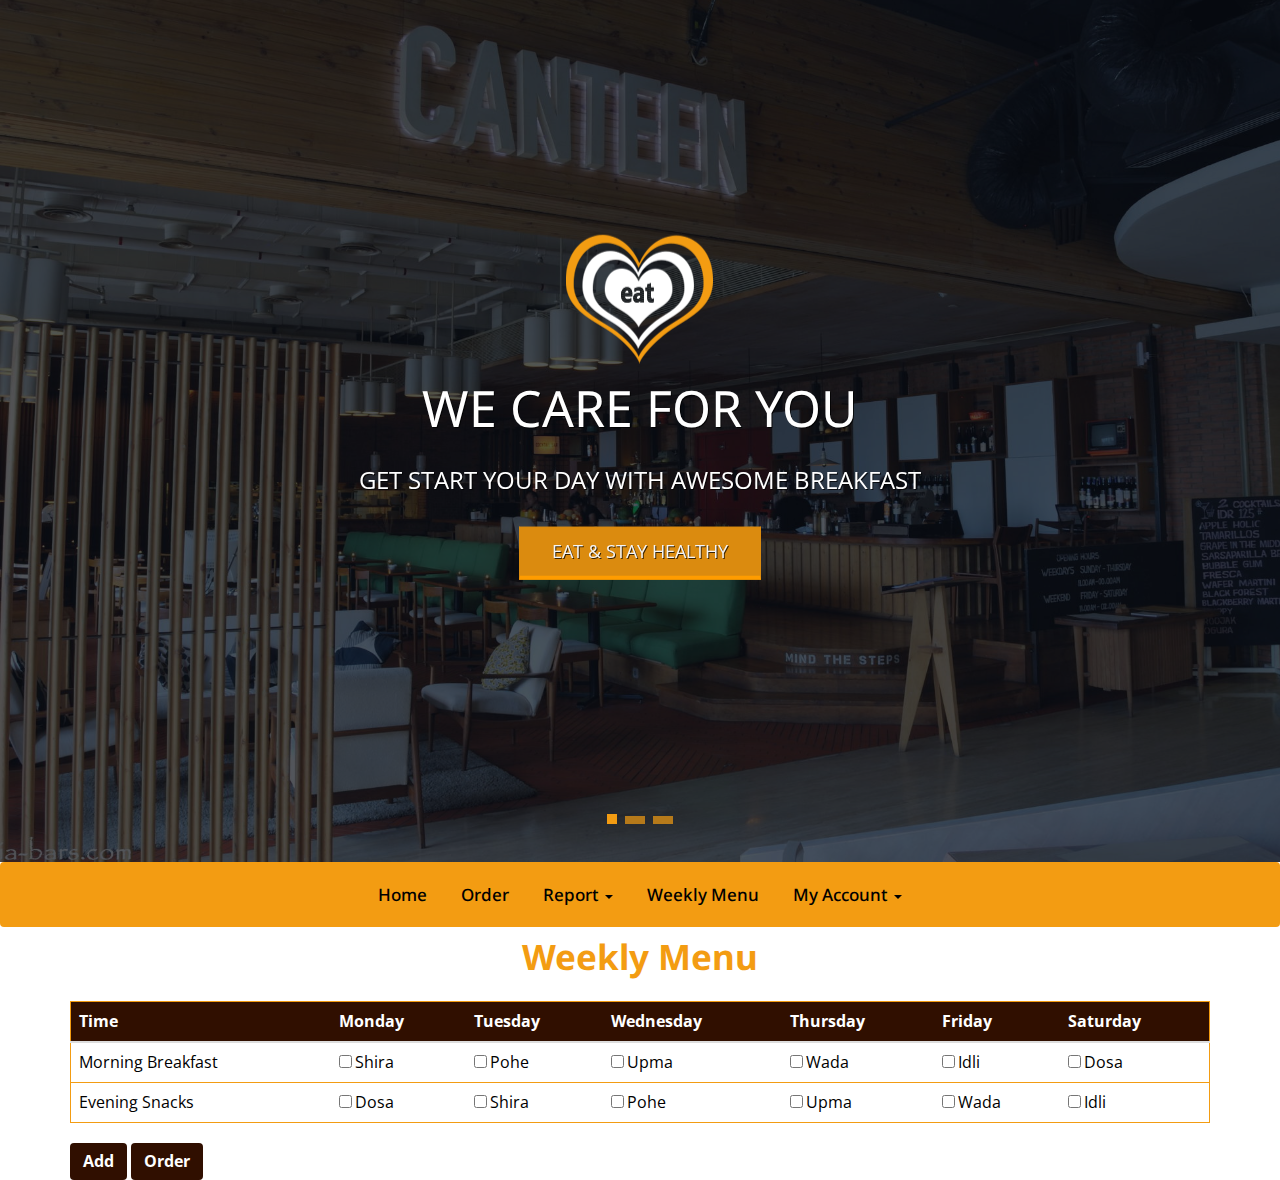
<file: weeklymenupage.html>
!DOCTYPE html>
<!--[if lt IE 7 ]> <html class="ie ie6 no-js" lang="en"> <![endif]-->
<!--[if IE 7 ]>    <html class="ie ie7 no-js" lang="en"> <![endif]-->
<!--[if IE 8 ]>    <html class="ie ie8 no-js" lang="en"> <![endif]-->
<!--[if IE 9 ]>    <html class="ie ie9 no-js" lang="en"> <![endif]-->
<!--[if gt IE 9]><!-->
<html class="no-js" lang="en">
<!--<![endif]-->
<head>

<meta charset="UTF-8"/>

<title>Eat Restaurant Bootstrap HTML5 Responsive Template</title>

<meta name="description" content="Eat Restaurant Bootstrap Template">

<meta name="author" content="webthemez">

<meta name="viewport" content="width=device-width, initial-scale=1.0">

<link rel="stylesheet" type="text/css" media="screen" href="css/bootstrap.css">
<link rel="stylesheet" href="css/font-awesome.css">
<!--<link rel="stylesheet" href="css/animate.css">-->
<link rel="stylesheet" href="css/styles.css">

<link href='http://fonts.googleapis.com/css?family=Droid+Sans:400,700' rel='stylesheet' type='text/css'>
<link href='http://fonts.googleapis.com/css?family=Open+Sans:400,700' rel='stylesheet' type='text/css'>

 
</head>
<body>
<!--wrapper start-->
<div class="wrapper">
	<!--header-->
	<header id="header">
	<div class="carousel fade-carousel slide" data-ride="carousel" data-interval="4000" id="bs-carousel">
  <!-- Overlay -->
  <div class="overlay"></div>

  <!-- Indicators -->
  <ol class="carousel-indicators">
    <li data-target="#bs-carousel" data-slide-to="0" class="active"></li>
    <li data-target="#bs-carousel" data-slide-to="1"></li>
    <li data-target="#bs-carousel" data-slide-to="2"></li>
  </ol>
  
  <!-- Wrapper for slides -->
  <div class="carousel-inner">
    <div class="item slides active">
      <div class="slide-1"></div>
      <div class="hero">
        <hgroup>
		 <img src="img/logo.png" alt="logo"/>
            <h1>We care for you</h1>        
            <h3>Get start your day with awesome breakfast</h3>
        </hgroup>
        <a class="btn btn-hero btn-lg" href="#service">Eat & Stay healthy</a>
      </div>
    </div>
    <div class="item slides">
      <div class="slide-2"></div>
      <div class="hero">        
        <hgroup>
		   <img src="img/logo.png" alt="logo"/>
            <h1>We care for you</h1>        
            <h3>Get start your day with awesome breakfast</h3>
        </hgroup>       
        <a class="btn btn-hero btn-lg" href="#service">Eat & Stay healthy</a>
      </div>
    </div>
    <div class="item slides">
      <div class="slide-3"></div>
      <div class="hero">        
        <hgroup>
		 <img src="img/logo.png" alt="logo"/>
            <h1>We care for you</h1>        
            <h3>Get start your day with awesome breakfast</h3>
        </hgroup>
        <a class="btn btn-hero btn-lg" href="#service">Eat & Stay healthy</a>
      </div>
    </div>
  </div> 


	<div class="menu">
		<nav class="navbar navbar-wrapper"> 
      <div class="container">
            <div class="navbar-header">
        <button type="button" id="nav-toggle" class="navbar-toggle" data-toggle="collapse" data-target="#main-nav"> <span class="sr-only">Toggle navigation</span> <span class="icon-bar"></span> <span class="icon-bar"></span> <span class="icon-bar"></span> </button>
        </div>
	    <div id="main-nav" class="collapse navbar-collapse">
       <ul class="nav navbar-nav">
        <li><a href="homepage.html" class="scroll-link">Home</a></li>
        <li><a href="orderpage.html" class="scroll-link">Order</a></li>
        <li class="dropdown" class="scroll link">
          <a class="dropdown-toggle" data-toggle="dropdown" href="#">Report <span class="caret"></span></a>
          <ul class="dropdown-menu" role="menu">
            <li><a href="dailyreports.html">Daily Report</a></li>
            <li><a href="weeklyreports.html">Weekly Report</a></li>
            <li><a href="wastagedaily.html">Wastage Daily</a></li>
            <li><a href="wastageweekly.html">Wastage Weekly</a></li>
          </ul>
        </li>
      
        <li><a href="weeklymenupage.html" class="scroll-link">Weekly Menu</a></li> 
        <li class="dropdown" class="">
          <a class="dropdown-toggle" data-toggle="dropdown" href="#">My Account <span class="caret"></span></a>
          <ul class="dropdown-menu" role="menu">
            <li><a href="login.html">Log In</a></li>
            <li><a href="profilepage.html">Profile</a></li>
            <li><a href="orderhistory.html">Orders</a></li>
            <li><a href="homepage.html">SignOut</a></li>
          </ul>
        </li>
      </ul>
      </div>
      </div>  
		</nav>
	</div>		
	</header>
  <!--gallery-->
 
  <div class="container">
    <div class="heading">     
      <h2>Weekly Menu</h2>   
    </div> 
    <div>
      <table class="table">
        <thead>
          <tr>
            <th>Time</th>
            <th>Monday</th>
            <th>Tuesday</th>
            <th>Wednesday</th>
            <th>Thursday</th>
            <th>Friday</th>
            <th>Saturday</th>
          </tr>
        </thead>
        <tbody>
          <tr>
            <td>Morning Breakfast</td>
            <td><input type="checkbox" class="check-margin" />Shira</td>
            <td><input type="checkbox" class="check-margin"/>Pohe</td>
            <td><input type="checkbox" class="check-margin"/>Upma</td>
            <td><input type="checkbox" class="check-margin"/>Wada</td>
            <td><input type="checkbox" class="check-margin"/>Idli</td>
            <td><input type="checkbox" class="check-margin"/>Dosa</td>
          </tr>
          <tr>
            <td>Evening Snacks</td>
            <td><input type="checkbox" value="" class="check-margin"/>Dosa</td>
            <td><input type="checkbox" value="" class="check-margin"/>Shira</td>
            <td><input type="checkbox" value="" class="check-margin"/>Pohe</td>
            <td><input type="checkbox" value="" class="check-margin"/>Upma</td>
            <td><input type="checkbox" value="" class="check-margin"/>Wada</td>
            <td><input type="checkbox" value="" class="check-margin"/>Idli</td>
          </tr>
          
        </tbody>
      </table>
  </div>
  <!--<div class="right">
        <button class="btn btn-submit">Add</button>
        <button class="btn btn-submit">Submit</button>
  </div>-->
 <div class="right">
<button class="btn btn-submit" data-toggle="modal" data-target=".bs-example-modal-lg">Add</button>
<button class="btn btn-submit" data-toggle="modal" data-target=".bs2-example-modal-lg">Order</button>
</div>
<!-- modal for add item -->
<div class="modal fade bs-example-modal-lg" tabindex="-1" role="dialog" aria-labelledby="myLargeModalLabel">
  <div class="modal-dialog modal-lg">
    <div class="modal-content">
      <table class="table table-condensed table-bordered">
        <tr>
          <th width="50px"></th>
          <th>Monday</th>
          <th>Tuesday</th>
          <th>Wednesday</th>
          <th>Thursday</th>
          <th>Friday</th>
          <th>Saturday</th>
        </tr>
        <tr>
          <td>Breakfast</td>
          <td><input type="text" placeholder="enter item"></td>
          <td><input type="text" placeholder="enter item"></td>
          <td><input type="text" placeholder="enter item"></td>
          <td><input type="text" placeholder="enter item"></td>
          <td><input type="text" placeholder="enter item"></td>
          <td><input type="text" placeholder="enter item"></td>
        </tr>
        <tr>
          <td>Evening Snacks</td>
          <td><input type="text" placeholder="enter item"></td>
          <td><input type="text" placeholder="enter item"></td>
          <td><input type="text" placeholder="enter item"></td>
          <td><input type="text" placeholder="enter item"></td>
          <td><input type="text" placeholder="enter item"></td>
          <td><input type="text" placeholder="enter item"></td>
        </tr>
      </table>
      <div class="modal-footer">
        <button class="btn btn-submit" id="add-btn" data-dismiss="modal">Save</button>
        <button type="button" class="btn btn-submit" data-dismiss="modal">Close</button>
  </div>
    </div>

  </div>
</div>

<!-- modal for order single item -->
<div class="modal fade bs2-example-modal-lg" tabindex="-1" role="dialog" aria-labelledby="mySmallModalLabel">
  <div class="modal-dialog modal-sm">
    <div class="modal-content small-modal-content">
      <h3>Todays menu</h3>
      <div>Choose item from below list</div>
      <table class="table table-condensed table-bordered">
        <tr>
          <td width="50px">Breakfast:</td>
          <td><input class="check-box" type="checkbox">Idli</td>
        </tr>
        <tr>
          <td width="50px">Evening Snacks:</td>
          <td><input class="check-box" type="checkbox">Thali</td>
        </tr>
      </table>
      <button class="btn btn-submit" id="order-btn" data-dismiss="modal">Save</button>
    </div>
  </div>
</div>


  </div>
  

  
<!--Javascripts-->
<script>
  $(document).ready(function() {
    $('#add-btn').on('click', function(){
      $('.bs-example-modal-lg').modal('hide');
    });
    $('#order-btn').on('click', function(){
      $('.bs2-example-modal-lg').modal('hide');
    });
  });
</script>
<script src="js/jquery.js"></script>
<script src="js/modernizr.js"></script>
<script src="js/bootstrap.js"></script>
<script src="js/jquery-scrolltofixed.js"></script>
<script src="js/jquery.nav.js"></script> 
<script src="js/jquery.easing.1.3.js"></script>
<script src="js/menustick.js"></script> 
<script src="js/easing.js"></script>
<script src="js/wow.js"></script>
<script src="js/smoothscroll.js"></script>
<script src="js/masonry.js"></script>
<script src="js/imgloaded.js"></script>
<script src="js/classie.js"></script>
<script src="js/colorfinder.js"></script>
<script src="js/gridscroll.js"></script>
<script src="js/contact.js"></script>
<script src="js/custom.js"></script>

<script type="text/javascript">
jQuery(function($) {
$(document).ready( function() {
  $('.navbar-wrapper').stickUp();
  });
});
</script>
</body>
</html>
</file>
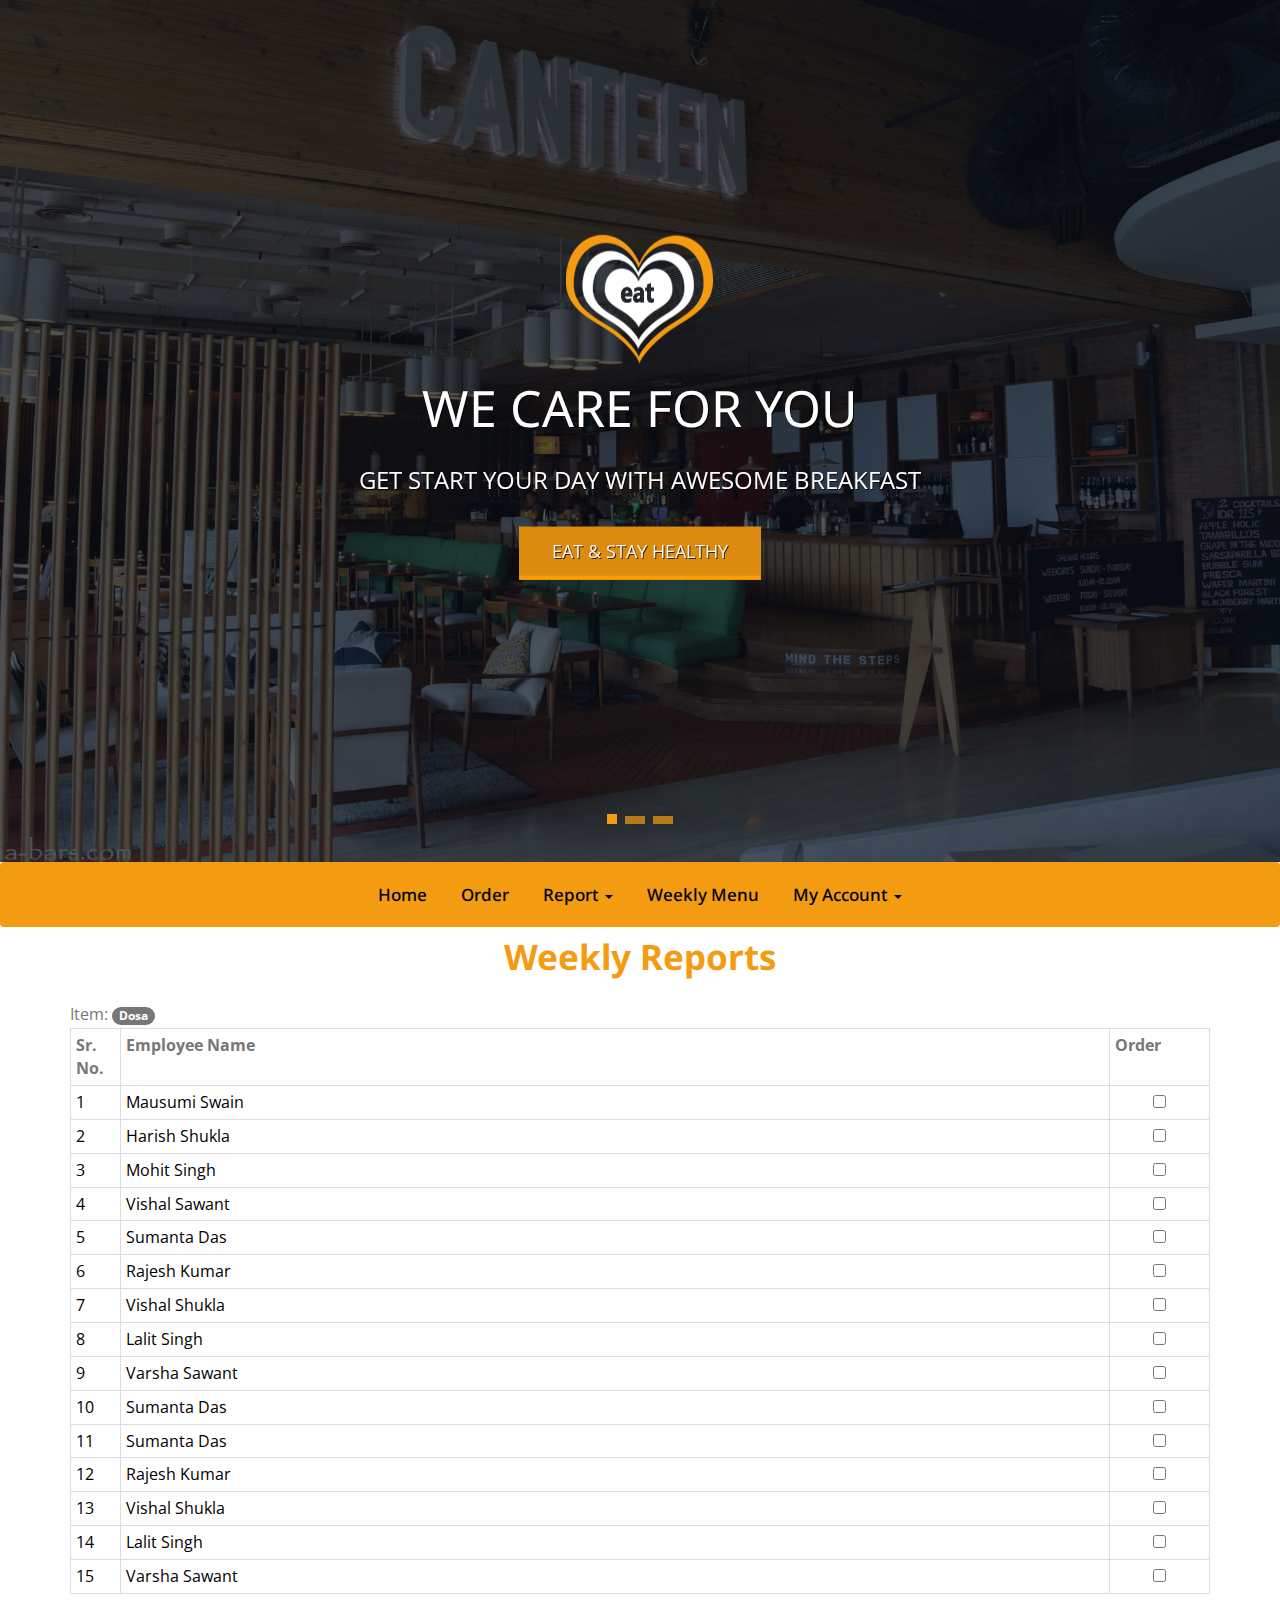
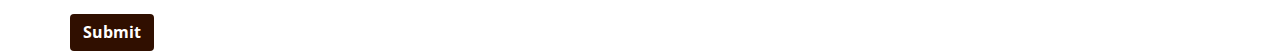
<file: weeklyreports.html>
!DOCTYPE html>
<!--[if lt IE 7 ]> <html class="ie ie6 no-js" lang="en"> <![endif]-->
<!--[if IE 7 ]>    <html class="ie ie7 no-js" lang="en"> <![endif]-->
<!--[if IE 8 ]>    <html class="ie ie8 no-js" lang="en"> <![endif]-->
<!--[if IE 9 ]>    <html class="ie ie9 no-js" lang="en"> <![endif]-->
<!--[if gt IE 9]><!-->
<html class="no-js" lang="en">
<!--<![endif]-->
<head>

<meta charset="UTF-8"/>

<title>Eat Restaurant Bootstrap HTML5 Responsive Template</title>

<meta name="description" content="Eat Restaurant Bootstrap Template">

<meta name="author" content="webthemez">

<meta name="viewport" content="width=device-width, initial-scale=1.0">

<link rel="stylesheet" type="text/css" media="screen" href="css/bootstrap.css">
<link rel="stylesheet" href="css/font-awesome.css">
<!--<link rel="stylesheet" href="css/animate.css">-->
<link rel="stylesheet" href="css/styles.css">

<link href='http://fonts.googleapis.com/css?family=Droid+Sans:400,700' rel='stylesheet' type='text/css'>
<link href='http://fonts.googleapis.com/css?family=Open+Sans:400,700' rel='stylesheet' type='text/css'>

 
</head>
<body>
<!--wrapper start-->
<div class="wrapper">
	<!--header-->
	<header id="header">
	<div class="carousel fade-carousel slide" data-ride="carousel" data-interval="4000" id="bs-carousel">
  <!-- Overlay -->
  <div class="overlay"></div>

  <!-- Indicators -->
  <ol class="carousel-indicators">
    <li data-target="#bs-carousel" data-slide-to="0" class="active"></li>
    <li data-target="#bs-carousel" data-slide-to="1"></li>
    <li data-target="#bs-carousel" data-slide-to="2"></li>
  </ol>
  
  <!-- Wrapper for slides -->
  <div class="carousel-inner">
    <div class="item slides active">
      <div class="slide-1"></div>
      <div class="hero">
        <hgroup>
		 <img src="img/logo.png" alt="logo"/>
            <h1>We care for you</h1>        
            <h3>Get start your day with awesome breakfast</h3>
        </hgroup>
        <a class="btn btn-hero btn-lg" href="#service">Eat & Stay healthy</a>
      </div>
    </div>
    <div class="item slides">
      <div class="slide-2"></div>
      <div class="hero">        
        <hgroup>
		   <img src="img/logo.png" alt="logo"/>
            <h1>We care for you</h1>        
            <h3>Get start your day with awesome breakfast</h3>
        </hgroup>       
        <a class="btn btn-hero btn-lg" href="#service">Eat & Stay healthy</a>
      </div>
    </div>
    <div class="item slides">
      <div class="slide-3"></div>
      <div class="hero">        
        <hgroup>
		 <img src="img/logo.png" alt="logo"/>
            <h1>We care for you</h1>        
            <h3>Get start your day with awesome breakfast</h3>
        </hgroup>
        <a class="btn btn-hero btn-lg" href="#service">Eat & Stay healthy</a>
      </div>
    </div>
  </div> 


	<div class="menu">
		<nav class="navbar navbar-wrapper"> 
      <div class="container">
            <div class="navbar-header">
        <button type="button" id="nav-toggle" class="navbar-toggle" data-toggle="collapse" data-target="#main-nav"> <span class="sr-only">Toggle navigation</span> <span class="icon-bar"></span> <span class="icon-bar"></span> <span class="icon-bar"></span> </button>
        </div>
	    <div id="main-nav" class="collapse navbar-collapse">
       <ul class="nav navbar-nav">
        <li><a href="homepage.html" class="scroll-link">Home</a></li>
        <li><a href="orderpage.html" class="scroll-link">Order</a></li>
        <li class="dropdown" class="scroll link">
          <a class="dropdown-toggle" data-toggle="dropdown" href="#">Report <span class="caret"></span></a>
          <ul class="dropdown-menu" role="menu">
            <li><a href="dailyreports.html">Daily Report</a></li>
            <li><a href="weeklyreports.html">Weekly Report</a></li>
            <li><a href="wastagedaily.html">Wastage Daily</a></li>
            <li><a href="wastageweekly.html">Wastage Weekly</a></li>
          </ul>
        </li>
      
        <li><a href="weeklymenupage.html" class="scroll-link">Weekly Menu</a></li> 
        <li class="dropdown" class="">
          <a class="dropdown-toggle" data-toggle="dropdown" href="#">My Account <span class="caret"></span></a>
          <ul class="dropdown-menu" role="menu">
            <li><a href="login.html">Log In</a></li>
            <li><a href="profilepage.html">Profile</a></li>
            <li><a href="orderhistory.html">Orders</a></li>
            <li><a href="homepage.html">SignOut</a></li>
          </ul>
        </li>
      </ul>
      </div>
      </div>  
		</nav>
	</div>		
	</header>

  
  
    <div class="container">
      <div class="heading">     
      <h2>Weekly Reports</h2>     
      <!--<h3>Phasellus non dolor nibh. Nullam elementum tellus pretium feugiat.<br>
       Cras dictum tellus dui, vitae sollicitudin ipsum tincidunt in. Sed tincidunt tristique enim sed sollcitudin.</h3>-->
    </div> 
    <div class="label-txt">Item: <span class="badge">Dosa</span></div>
      <table class="table table-condensed table-bordered">
        <tr>
          <th width="50px">Sr. No.</th>
          <th>Employee Name</th>
          <th width="100px">Order</th>
        </tr>
        <tr>
          <td>1</td>
          <td>Mausumi Swain</td>
          <td class="text-center"><input class="check-box" type="checkbox"></td>
        </tr>
        <tr>
          <td>2</td>
          <td>Harish Shukla</td>
          <td class="text-center"><input class="check-box" type="checkbox"></td>
        </tr>
        <tr>
          <td>3</td>
          <td>Mohit Singh</td>
          <td class="text-center"><input class="check-box" type="checkbox"></td>
        </tr>
        <tr>
          <td>4</td>
          <td>Vishal Sawant</td>
          <td class="text-center"><input class="check-box" type="checkbox"></td>
        </tr>
        <tr>
          <td>5</td>
          <td>Sumanta Das</td>
          <td class="text-center"><input class="check-box" type="checkbox"></td>
        </tr>
        <tr>
          <td>6</td>
          <td>Rajesh Kumar</td>
          <td class="text-center"><input class="check-box" type="checkbox"></td>
        </tr>
        <tr>
          <td>7</td>
          <td>Vishal Shukla</td>
          <td class="text-center"><input class="check-box" type="checkbox"></td>
        </tr>
        <tr>
          <td>8</td>
          <td>Lalit Singh</td>
          <td class="text-center"><input class="check-box" type="checkbox"></td>
        </tr>
        <tr>
          <td>9</td>
          <td>Varsha Sawant</td>
          <td class="text-center"><input class="check-box" type="checkbox"></td>
        </tr>
        <tr>
          <td>10</td>
          <td>Sumanta Das</td>
          <td class="text-center"><input class="check-box" type="checkbox"></td>
        </tr>
        <tr>
          <td>11</td>
          <td>Sumanta Das</td>
          <td class="text-center"><input class="check-box" type="checkbox"></td>
        </tr>
        <tr>
          <td>12</td>
          <td>Rajesh Kumar</td>
          <td class="text-center"><input class="check-box" type="checkbox"></td>
        </tr>
        <tr>
          <td>13</td>
          <td>Vishal Shukla</td>
          <td class="text-center"><input class="check-box" type="checkbox"></td>
        </tr>
        <tr>
          <td>14</td>
          <td>Lalit Singh</td>
          <td class="text-center"><input class="check-box" type="checkbox"></td>
        </tr>
        <tr>
          <td>15</td>
          <td>Varsha Sawant</td>
          <td class="text-center"><input class="check-box" type="checkbox"></td>
        </tr>
      </table>
      <div class="right">
        <button class="btn btn-submit">Submit</button>
      </div>
    </div>
  </div>

<!--Javascripts-->
<script src="js/jquery.js"></script>
<script src="js/modernizr.js"></script>
<script src="js/bootstrap.js"></script>
<script src="js/jquery-scrolltofixed.js"></script>
<script src="js/jquery.nav.js"></script> 
<script src="js/jquery.easing.1.3.js"></script>
<script src="js/menustick.js"></script> 
<script src="js/easing.js"></script>
<script src="js/wow.js"></script>
<script src="js/smoothscroll.js"></script>
<script src="js/masonry.js"></script>
<script src="js/imgloaded.js"></script>
<script src="js/classie.js"></script>
<script src="js/colorfinder.js"></script>
<script src="js/gridscroll.js"></script>
<script src="js/contact.js"></script>
<script src="js/custom.js"></script>

<script type="text/javascript">
jQuery(function($) {
$(document).ready( function() {
  $('.navbar-wrapper').stickUp();
  });
});
</script>
</body>
</html>
</file>
<file: css/styles.css>
/*------General----------*/
body {
  font-family: 'Open Sans', sans-serif;
  font-size: 16px;
  line-height: 1.7;
  color: #777;
  font-weight: 400;
  overflow-x: hidden;
}

h1,h2,h3,h4,h5,h6 {
  color: #333;
  line-height: 1.4;
  font-weight: 700;
  font-family: 'Droid Sans', sans-serif;
}

h3 {
  font-family: 'Open Sans', sans-serif;
}

.w960 {
  max-width: 960px;
  margin: 0px auto;
}

a,a:hover {
  color: #cc580c;
  text-decoration: none;
}

img {
  max-width: 100%;
}
 

/********************************/
/*       Fade Bs-carousel       */
/********************************/
.fade-carousel {
  position: relative;
  height: 100vh;
  bottom: 65px;
}

.fade-carousel .carousel-inner .item {
  height: 100vh;
}

.fade-carousel .carousel-indicators > li {
  margin: 0 2px;
  background-color: #f39c12;
  border-color: #f39c12;
  opacity: .7;
  border-radius: 0;
  width: 20px;
  height: 8px;
}

.fade-carousel .carousel-indicators > li.active {
  width: 10px;
  height: 10px;
  opacity: 1;
}

/********************************/
/*          Hero Headers        */
/********************************/
.hero {
  position: absolute;
  top: 50%;
  left: 50%;
  z-index: 3;
  color: #fff;
  text-align: center;
  text-transform: uppercase;
  text-shadow: 1px 1px 0 rgba(0,0,0,.75);
  -webkit-transform: translate3d(-50%,-50%,0);
  -moz-transform: translate3d(-50%,-50%,0);
  -ms-transform: translate3d(-50%,-50%,0);
  -o-transform: translate3d(-50%,-50%,0);
  transform: translate3d(-50%,-50%,0);
}

.hero h1 {
  margin: 0;
  padding: 0;
  color: #fff;
  font-size: 50px;
  font-weight: normal;
}

.hero h3 {
  color: #fff;
  font-weight: 26px;
  font-weight: normal;
}

.fade-carousel .carousel-inner .item .hero {
  opacity: 0;
  -webkit-transition: 2s all ease-in-out .1s;
  -moz-transition: 2s all ease-in-out .1s;
  -ms-transition: 2s all ease-in-out .1s;
  -o-transition: 2s all ease-in-out .1s;
  transition: 2s all ease-in-out .1s;
}

.fade-carousel .carousel-inner .item.active .hero {
  opacity: 1;
  -webkit-transition: 2s all ease-in-out .1s;
  -moz-transition: 2s all ease-in-out .1s;
  -ms-transition: 2s all ease-in-out .1s;
  -o-transition: 2s all ease-in-out .1s;
  transition: 2s all ease-in-out .1s;
}

.btn.btn-hero, .btn.btn-hero:hover, .btn.btn-hero:focus {
  color: #f5f5f5;
  background-color: #DB8B0F;
  border-color: #DB8B0F;
  outline: none;
  padding: 12px 32px;
  margin: 20px auto;
  border-radius: 0px;
  border-bottom: 4px solid #FF9C00;
}
/********************************/
/*            Overlay           */
/********************************/
.overlay {
  position: absolute;
  width: 100%;
  height: 100%;
  z-index: 2;
  background-color: #080d15;
  opacity: .7;
}
 

/********************************/
/*       Slides backgrounds     */
/********************************/
.fade-carousel .slides .slide-1, 
.fade-carousel .slides .slide-2,
.fade-carousel .slides .slide-3 {
  height: 100vh;
  background-size: cover;
  background-position: center center;
  background-repeat: no-repeat;
}

.fade-carousel .slides .slide-1 {
  background-image: url('../img/canteen.jpg');
}

.fade-carousel .slides .slide-2 {
  background-image: url('../img/slide2.jpg');
}

.fade-carousel .slides .slide-3 {
  background-image: url('../img/slide3.jpg');
}



/* carousel */
#quote-carousel {
  padding: 0 10px 30px 10px;
  margin-top: 30px;
}

/* Control buttons  */
#quote-carousel .carousel-control {
  background: none;
  color: #222;
  font-size: 2.3em;
  text-shadow: none;
  margin-top: 30px;
}
/* Previous button  */
#quote-carousel .carousel-control.left {
  left: -12px;
}
/* Next button  */
#quote-carousel .carousel-control.right {
  right: -12px !important;
}
/* Changes the position of the indicators */
#quote-carousel .carousel-indicators {
  right: 50%;
  top: auto;
  bottom: 0px;
  margin-right: -19px;
}
/* Changes the color of the indicators */
#quote-carousel .carousel-indicators li {
  background: #FFFFFF;
}

#quote-carousel .carousel-indicators .active {
  background: #F39C12;
}

#quote-carousel img {
  width: 250px;
  height: 100px;
  border-radius: 0px;
  border: 4px solid rgba(237, 202, 24, 0.18);
}
/* End carousel */

.item blockquote {
  border-left: none;
  margin: 0;
}

.item blockquote img {
  margin-bottom: 10px;
}

.item blockquote p:before {
  content: "\f10d";
  font-family: 'Fontawesome';
  float: left;
  margin-right: 10px;
}

.box-area {
  padding: 30px;
  margin-bottom: 30px;
  background: #F0F0F0;
  border-bottom: 10px solid #E2E2E2;
  border-radius: 0 0 15px 15px;
  border-top: 1px solid #F39C12;
}

.box-area-icon i {
  font-size: 40px;
  color: #F39C12;
}

.news-events-box {
  padding: 20px;
  margin: 0 0 15px 0;
  position: relative;
  background: #EDEDED;
}

.news-events-box h2 {
  font-size: 30px;
  color: #333333;
  padding: 0 0 15px 0;
  margin: 0;
}

.news-events-box h3 {
  font-size: 14px;
  font-weight: normal;
  color: #333;
  padding: 0 0 15px 0;
  margin: 0;
}
/*-------Menu----------*/
.isFixed {
  left: 0px;
  width: 100%;
}

.menu {
  margin-top: 0px;
  position: absolute;
  z-index: 999;
	 /* margin-top:20px; */
  left: 0px;
  right: 0px;
	 /* bottom:0; */;
}

.navArea {
	/*float:right;*/;
}

.navwrapper .container {
  padding: 0;
  width: auto;
}

.nav>li>a {
  display: inline-block;
}

.navbar-nav>li {
  float: none;
  display: inline-block;
  padding: 0;
}

.navbar-nav {
  margin: 0 auto;
  text-align: center;
  float: none;
}

.navbar-toggle {
  margin-top: 14px;
}

.navbar-toggle .icon-bar {
  background: #fff;
}

.nav>li>a:hover, .nav>li>a:focus {
  text-decoration: none;
  background-color: rgb(205, 128, 5);
  color: #FFFFFF;
}

.nav>li>a {
  display: inline-block;
  color: #000000;
  padding: 22px 15px;
  font-size: 17px;
  font-weight: 500;
  font-family: 'Droid Sans', sans-serif;
} 
.navbar-wrapper {
  margin-top: 0px;
  height: 65px;
  position: relative;
  z-index: 15;
}

.navbar-wrapper .container {
  padding: 0px;
}

.navbar-collapse {
  padding: 0;
}

.navbar-collapse.in {
  max-height: 100%;
}

.navbar.navbar-inverse.navbar-static-top {
  margin: 0px auto;
  background: none;
  color: #c3c8d6;
  border: none;
  font-family: 'Open Sans',sans-serif;
  font-size: 14px;
  font-weight: 600;
  text-transform: uppercase;
}

.navbar.navbar-inverse.navbar-static-top a {
  color: #fff;
  padding: 31px 16px;
  line-height: 18px;
  text-align: center;
}

.navbar.navbar-inverse.navbar-static-top a:hover {
  background: none;
  color: #fff;
}

.navbar-inverse .navbar-nav>.active>a,.navbar-inverse .navbar-nav>.active>a:focus {
  background: none;
  color: #fff !important;
}

.navbar-inverse .navbar-nav>.active>a:hover {
  color: #fff;
}

#main-nav ul.nav>li.active>a {
  color: #fff;
  background-color: rgb(205, 128, 5);
}

.hideClass {
  display: none;
}

.isFixed .navbar-inverse .navbar-nav>.active>a,.isFixed .navbar-inverse .navbar-nav>.active>a:focus {
  background: #cc580c;
  color: #fff;
}

.isFixed .navbar.navbar-inverse.navbar-static-top a:hover {
  background: #cc580c;
  color: #fff;
}

.isFixed .navbar.navbar-inverse.navbar-static-top a {
  color: #fff;
}

.stuckMenu {
  -o-transition: all .5s;
  -ms-transition: all .5s;
  -moz-transition: all .5s;
  -webkit-transition: all .5s;
  transition: all .5s;
  background: #F39C12;
}

.isFixed {
  background: #F39C12;
  -o-transition: all .5s;
  -ms-transition: all .5s;
  -moz-transition: all .5s;
  -webkit-transition: all .5s;
  transition: all .5s;
} 


/*------Intro----------*/
header {
}

.intro {
  font-size: 60px;
  line-height: 1.0;
  font-weight: 900;
  color: #fff;
} 
/*-----------Heading-------------*/
.heading {
  padding-bottom: 15px;
  text-align: center;
  max-width: 960px;
  margin: 0px auto;
}

.heading h2 {
  font-weight: 700;
  font-size: 35px;
  color: #F39C12;
  margin: 0;
  padding: 5px;
  text-transform: capitalize;
}

.heading h3 {
  font-size: 16px;
  line-height: 1.7;
  font-weight: normal;
  padding-bottom: 30px;
  border-bottom: 1px solid #EDEDED;
  margin-bottom: 30px;
}

img#site-title {
  max-width: 150px;
}
 
 
/*------- 	Gallery Events-------------*/
/* General style */
.grid-gallery ul {
  list-style: none;
  margin: 0;
  padding: 0;
}

.grid-gallery figure {
  margin: 0;
}

.grid-gallery figure img {
  display: block;
  width: 100%;
}

.grid-gallery figcaption h3 {
  margin: 0;
  padding: 0 0px 0;
  color: #fff;
  font-size: 17px;
  font-weight: 300;
}

.grid-gallery figcaption p {
  margin: 0;
  font-size: 12px;
}
/* Grid style */
.grid-wrap {
  margin: 0 auto;
}

.grid {
  margin: 0 auto;
}

.grid li {
  width: 25%;
  float: left;
  cursor: pointer;
}

.grid figure {
  padding: 15px;
  -webkit-transition: opacity 0.2s;
  transition: opacity 0.2s;
}

.grid li:hover figure {
  opacity: 0.7;
}

.grid figcaption {
  background: #300F00;
  padding: 12px 18px;
  border-top: #F39C12 solid 1px;
}

.check-margin {
  margin-right:3px!important;
}

/*Table style*/
.table thead {
  background: #300F00;
  padding: 12px 18px;
  border-top: #F39C12 solid 1px;
  color:white;
}
.table
{
  border:#F39C12 solid 1px;
}

.white-color
{
  color:white!important;
}

.table tr td {
  border-bottom:#F39C12 solid 1px;
  color:black;
}

.btn-submit
{
  background: #300F00;
  color:white;
  font-size:16px;
  font-weight: bold;
  position: relative; 
}
/* Slideshow style */
.slideshow {
  position: fixed;
  background: rgba(0,0,0,0.6);
  width: 100%;
  height: 100%;
  top: 0;
  left: 0;
  z-index: 500;
  opacity: 0;
  visibility: hidden;
  overflow: hidden;
  -webkit-perspective: 1000px;
  perspective: 1000px;
  -webkit-transition: opacity 0.5s,visibility 0s 0.5s;
  transition: opacity 0.5s,visibility 0s 0.5s;
}

.slideshow-open .slideshow {
  opacity: 1;
  visibility: visible;
  -webkit-transition: opacity 0.5s;
  transition: opacity 0.5s;
}

.slideshow ul {
  width: 100%;
  height: 100%;
  -webkit-transform-style: preserve-3d;
  transform-style: preserve-3d;
  -webkit-transform: translate3d(0,0,150px);
  transform: translate3d(0,0,150px);
  -webkit-transition: -webkit-transform 0.5s;
  transition: transform 0.5s;
}

.slideshow ul.animatable li {
  -webkit-transition: -webkit-transform 0.5s;
  transition: transform 0.5s;
}

.slideshow-open .slideshow ul {
  -webkit-transform: translate3d(0,0,0);
  transform: translate3d(0,0,0);
}

.slideshow li {
  width: 660px;
  height: auto;
  position: absolute;
  top: 50%;
  left: 50%;
  margin: -280px 0 0 -330px;
  visibility: hidden;
}

.slideshow li.show {
  visibility: visible;
}

.slideshow li:after {
  content: '';
  position: absolute;
  width: 100%;
  height: 100%;
  top: 0;
  left: 0;
  background: rgba(255,255,255,0.8);
  -webkit-transition: opacity 0.3s;
  transition: opacity 0.3s;
}

.slideshow li.current:after {
  visibility: hidden;
  opacity: 0;
  -webkit-transition: opacity 0.3s,visibility 0s 0.3s;
  transition: opacity 0.3s,visibility 0s 0.3s;
}

.slideshow figure {
  width: 100%;
  height: 100%;
  background: #fff;
  border: 16px solid #fff;
  overflow: hidden;
}

.slideshow figcaption {
  padding-bottom: 20px;
  padding-top: 20px;
}

.slideshow figcaption h3 {
  font-weight: 300;
  font-size: 200%;
  color: #333;
  font-size: 23px;
  padding-bottom: 10px;
}
/* Navigation */
.slideshow nav span {
  position: fixed;
  z-index: 1000;
  color: #fff;
  text-align: center;
  padding: 2%;
  cursor: pointer;
  font-size: 2.2em;
  background: rgba(0,0,0,0.1);
}

.slideshow nav span.nav-prev,.slideshow nav span.nav-next {
  top: 50%;
  -webkit-transform: translateY(-50%);
  transform: translateY(-50%);
}

.slideshow nav span.nav-next {
  right: 0;
}

.slideshow nav span.nav-close {
  top: 75px;
  right: 0px;
  padding: 10px 25px;
  color: #999;
}

.icon:before,.icon:after {
  font-family: 'fontawesome';
  speak: none;
  font-style: normal;
  font-weight: normal;
  font-variant: normal;
  text-transform: none;
  line-height: 1;
  -webkit-font-smoothing: antialiased;
  -moz-osx-font-smoothing: grayscale;
}

span.nav-prev:before {
  content: "\f104";
}

span.nav-next:before {
  content: "\f105";
}

span.nav-close:before {
  content: "\f00d";
}
/* Info on arrow key navigation */
.info-keys {
  position: fixed;
  top: 10px;
  left: 10px;
  width: 60px;
  font-size: 8px;
  padding-top: 20px;
  text-transform: uppercase;
  color: #fff;
  letter-spacing: 1px;
  text-align: center;
}

.info-keys:before,.info-keys:after {
  position: absolute;
  top: 0;
  width: 16px;
  height: 16px;
  border: 1px solid #fff;
  text-align: center;
  line-height: 14px;
  font-size: 12px;
}

.info-keys:before {
  left: 10px;
  content: "\e603";
}

.info-keys:after {
  right: 10px;
  content: "\e604";
}

/*-------Contact---------*/
input.contact {
  background: #fff;
  border: solid 1px #ddd;
  color: #000;
  padding: 15px 30px;
  margin-right: 3%;
  margin-bottom: 30px;
  outline: none;
}

input.contact.noMarr {
  margin-right: 0px;
}

textarea.contact {
  background: #fff;
  color: #000;
  border: solid 1px #ddd;
  padding: 15px 30px;
  margin-bottom: 40px;
  outline: none;
  height: 150px;
}

.contact.submit {
  background: #F39C12;
  font-family: 'Montserrat',sans-serif;
  color: #1A1A1A;
  font-size: 16px;
  font-weight: 400;
  text-align: center;
  margin: 0px auto;
  border: none !important;
  border-radius: 0;
  float: none;
  display: block;
}

.contact.submit:hover {
  background: #FAAB2D;
}

.done {
  display: none;
}

.error input,input.error,.error textarea,textarea.error {
  background-color: #ffffff;
  border: 1px solid red !Important;
  -webkit-transition: border linear 0.2s,box-shadow linear 0.2s;
  -moz-transition: border linear 0.2s,box-shadow linear 0.2s;
  -o-transition: border linear 0.2s,box-shadow linear 0.2s;
  transition: border linear 0.2s,box-shadow linear 0.2s;
}


/*----------------------------------------------------	 8. Footer Style------------------------------------------------------*/
.footer {
  background: #270B00;
  position: relative;
}

.footer .container {
  padding: 60px 0 20px;
}

.footer ul {
  margin: 0 auto;
  margin-bottom: 30px;
  margin-top: 10px;
  text-align: center;
  list-style-type: none;
  padding-left: 0;
}

.footer ul li {
  display: inline-block;
  text-align: center;
  background: rgba(0,0,0,0.2);
  color: #ffffff;
  line-height: 45px;
  margin: 0 4px 0px;
  width: 45px !important;
  height: 45px !important;
  -webkit-border-radius: 3px;
  border-radius: 3px;
}

.footer ul li:hover {
  background: #5A230E;
}

.footer ul li:hover	a {
  color: #fff;
}

.footer ul li a {
  color: #fff;
  width: 42px !important;
  height: 42px !important;
}

.footer ul li a i {
  line-height: 45px;
  color: #fff;
}

.footer p {
  color: #fff;
  font-size: 13px;
  line-height: 24px;
  font-weight: 300;
  text-align: center;
  text-transform: uppercase;
}

.gototop {
  display: inline-block;
  width: 43px;
  height: 38px;
  background: #3F3F3F;
  position: absolute;
  margin-left: -30px;
	/* top:-35px; */
  border-radius: 0;
  bottom: 14px;
  right: 0px;
}

.gototop i {
  color: #F39C12;
  line-height: 40px;
}

.nav-link
{
  color: #300F00!important;
}

a:hover
{
  text-decoration: none!important;
}

.footer a,.footer a:hover {
  color: #fff;
}

blockquote {
  font-style: italic;
  margin: 0 0 0px 0;
  padding: 20px 70px 10px;
  position: relative;
  font-size: 13px;
  border: 0;
}

blockquote:before {
  display: block;
  content: "\201C";
  font-size: 120px;
  position: absolute;
  left: 10px;
  top: -30px;
  color: #cc580c;
  font-family: Georgia;
}

blockquote cite {
  color: #cc580c;
  font-size: 14px;
  display: block;
  margin-top: 5px;
  text-align: right;
}

blockquote cite:before {
  content: "\2014 \2009";
}

.feedback {
  background: url('../img/img3.jpg');
}

.feedback .heading h2 {
  color: #fff;
}

.feedback .heading h3 {
  color: #fff;
  border-bottom: 1px solid rgba(243, 156, 18, 0.25);
}

.item blockquote {
  color: #fff;
  font-size: 15px;
}

blockquote footer, blockquote small, blockquote .small {
  color: #fff;
  font-size: 14px;
}

/* Header Styles
---------------------------------*/

#header_wrapper {
  background: #0A1525;
  padding: 15px 0px;
  box-shadow: 1px 1px 4px rgba(60, 60, 60, 0.44);
  position: relative;
}

.header_box {
  position: relative;
    /* z-index: 9999999999999999999999999999999999; */;
}

.logo a {
  float: left;
  font-size: 28px;
  line-height: 50px;
  color: #FF6C71;
}

.res-nav_click {
  display: none;
}

.page-section {
  padding: 80px 0;
}	

/**
  MEDIA QUERIES
--------------------------------*/ 
@media screen and (min-width: 980px) {
  .hero {
    width: 980px;
  }
}

@media (max-width: 768px) {
          
  #quote-carousel .carousel-indicators {
    bottom: -20px !important;
  }

  #quote-carousel .carousel-indicators li {
    display: inline-block;
    margin: 0px 5px;
    width: 15px;
    height: 15px;
  }

  #quote-carousel .carousel-indicators li.active {
    margin: 0px 5px;
    width: 20px;
    height: 20px;
  }
}

@media (min-width: 991px) {
  .lu-section-title {
    font-size: 45px;
  }
}

@media screen and (max-width:960px) {
 
  .grid li {
    width: 33.3%;
  }

  .slideshow li {
    width: 100%;
    height: 100%;
    top: 0;
    left: 0;
    margin: 0;
  }

  .slideshow li figure img {
    width: auto;
    margin: 0 auto;
    max-width: 100%;
  }

  .slideshow nav span,.slideshow nav span.nav-close {
    font-size: 1.8em;
    padding: 0.3em;
  }

  .info-keys {
    display: none;
  }
}

@media screen and (min-width:768px) {
  input.contact.col-md-6 {
    width: 48.5%;
  }

  #quote-carousel {
    margin-bottom: 0;
    padding: 0 40px 30px 40px;
  }
}

@media screen and (max-width:768px) {
 
  #main-nav {
    background: #F39C12;
  }

  .navbar-nav>li {
    float: none;
    display: block;
  }

  .nav>li>a {
    display: block;
    color: #000000;
    padding: 18px 15px;
    font-size: 17px;
    font-weight: 500;
    font-family: 'Droid Sans', sans-serif;
  }
}

@media (max-width: 655px) {
  .collapse {
    background: #F39C12;
  }

  .navbar.navbar-inverse.navbar-static-top a {
    padding: 15px 16px;
    line-height: 15px;
    font-size: 13px;
  }
}

@media screen and (max-width: 640px) {
  .hero h1 {
    font-size: 4em;
  }
}

@media screen and (max-width:560px) {
  .grid li {
    width: 50%;
  }
}

@media screen and (max-width:384px) {
  .grid li {
    width: 100%;
  }
}

.form_bg {
    background-color:#eee;
    color:#666;
    padding:20px;
    border-radius:10px;
    position: absolute;
    border:1px solid #300F00;
    margin: auto;
    top: 0;
    right: 0;
    bottom: 0;
    left: 0;
    width: 320px;
    height: 280px;
}
.align-center {
    text-align:center;
}
</file>
